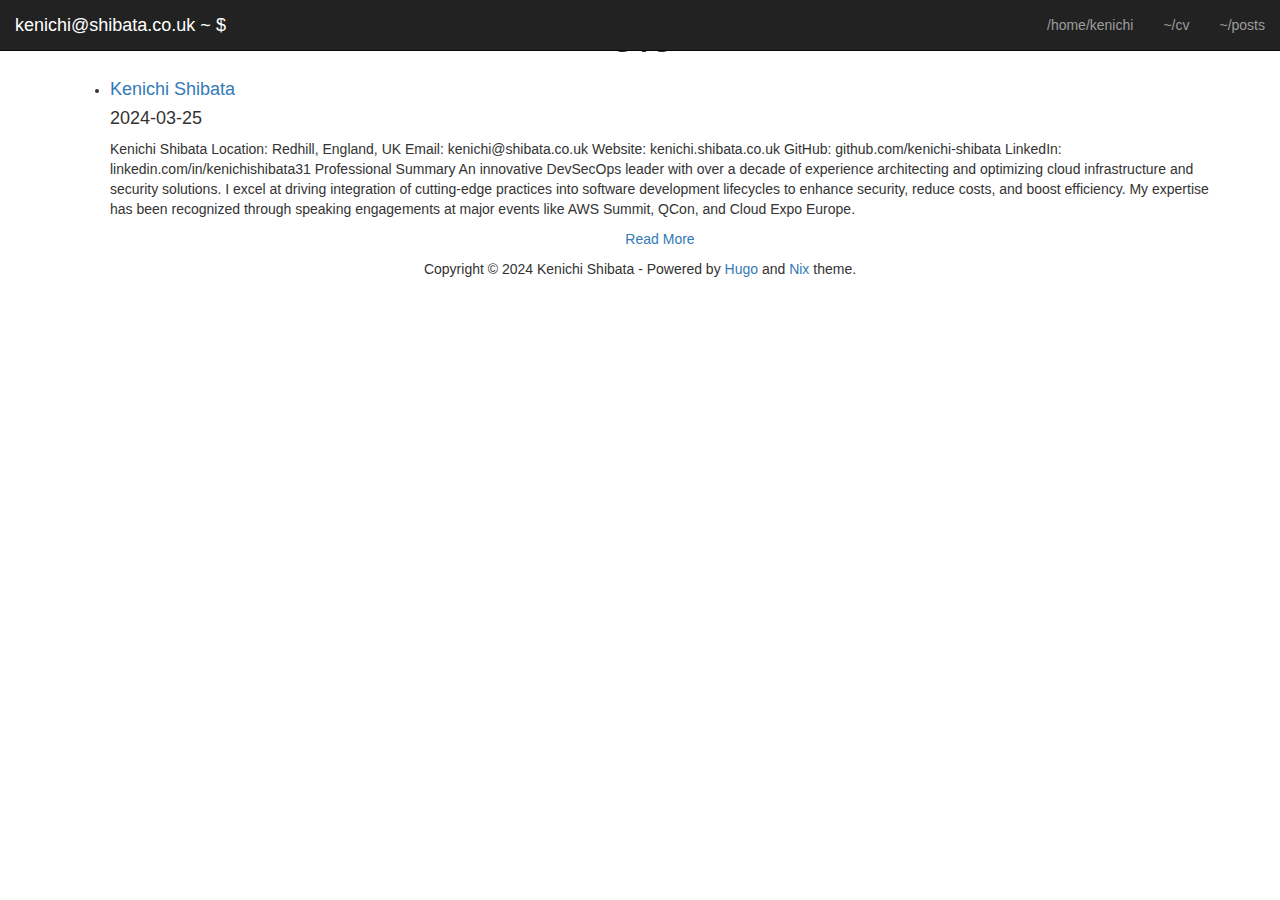
<file: cv/index.html>
<!DOCTYPE html>
<html lang="en">

	<head>
		<title> Cvs &middot; Kenichi Shibata </title>

		<meta http-equiv="content-type" content="text/html; charset=utf-8">
<meta name="viewport" content="width=device-width, initial-scale=1.0, maximum-scale=1">
<meta name="generator" content="Hugo 0.121.1">




<script src="https://code.jquery.com/jquery-3.1.1.min.js"   integrity="sha256-hVVnYaiADRTO2PzUGmuLJr8BLUSjGIZsDYGmIJLv2b8="   crossorigin="anonymous"></script>


<link rel="stylesheet" href="https://maxcdn.bootstrapcdn.com/bootstrap/3.3.7/css/bootstrap.min.css" integrity="sha384-BVYiiSIFeK1dGmJRAkycuHAHRg32OmUcww7on3RYdg4Va+PmSTsz/K68vbdEjh4u" crossorigin="anonymous">

<script src="https://maxcdn.bootstrapcdn.com/bootstrap/3.3.7/js/bootstrap.min.js" integrity="sha384-Tc5IQib027qvyjSMfHjOMaLkfuWVxZxUPnCJA7l2mCWNIpG9mGCD8wGNIcPD7Txa" crossorigin="anonymous"></script>


<link rel="stylesheet" href="https://use.fontawesome.com/releases/v5.7.2/css/all.css" integrity="sha384-fnmOCqbTlWIlj8LyTjo7mOUStjsKC4pOpQbqyi7RrhN7udi9RwhKkMHpvLbHG9Sr" crossorigin="anonymous">


<link rel="stylesheet" href="https://kenichi.shibata.co.uk/css/nix.css">





<link href="https://fonts.googleapis.com/css?family=Inconsolata%7COpen+Sans%7CConcert+One" rel="stylesheet">






	</head>

	<body>
		<header>
<nav class="navbar navbar-default navbar-fixed-top navbar-inverse font-header">
	<div class="container-fluid">
		<div class="navbar-header">
			<button type="button" class="navbar-toggle collapsed" data-toggle="collapse" data-target="#navbar-collapse-1" aria-expanded="false">
				<span class="sr-only">Toggle navigation</span>
				<span class="icon-bar"></span>
				<span class="icon-bar"></span>
				<span class="icon-bar"></span>
			</button>
      <a class="navbar-brand" id="green-terminal" href='https://kenichi.shibata.co.uk/'>
        kenichi@shibata.co.uk ~ $
      </a>
		</div>

		
		<div class="collapse navbar-collapse" id="navbar-collapse-1">
			<ul class="nav navbar-nav navbar-right">
				<li>
					<a href='https://kenichi.shibata.co.uk/'>/home/kenichi</a>
        </li>
        
				
				
				<li class="dropdown">
                    
            		<a href="https://kenichi.shibata.co.uk/cv">~/cv</a>
            		
        		</li>
        		
				
				<li class="dropdown">
                    
            		<a href="https://kenichi.shibata.co.uk/posts">~/posts</a>
            		
        		</li>
        		

			</ul>
		</div>
	</div>
</nav>
</header>

		<div class="flex-wrapper">
			<div class="container wrapper">
				<div class="row">
					<div class="col-xs-12 text-center">
						<h1 id=>Cvs</h1>
					</div>
				</div>
				<ul id="post-list">
						
					<li>
						<div class="post-list-item">
							<div class="post-header">
								<h4 class="post-link"><a href="https://kenichi.shibata.co.uk/cv/mar24/">Kenichi Shibata</a></h4>
								<h4 class="post-date">2024-03-25</h4>
							</div>
							<div class="post-summary"><p>Kenichi Shibata Location: Redhill, England, UK
Email: kenichi@shibata.co.uk
Website: kenichi.shibata.co.uk
GitHub: github.com/kenichi-shibata
LinkedIn: linkedin.com/in/kenichishibata31
Professional Summary An innovative DevSecOps leader with over a decade of experience architecting and optimizing cloud infrastructure and security solutions. I excel at driving integration of cutting-edge practices into software development lifecycles to enhance security, reduce costs, and boost efficiency. My expertise has been recognized through speaking engagements at major events like AWS Summit, QCon, and Cloud Expo Europe.</p></div>
							<div class="post-list-footer text-center">
								<a href="https://kenichi.shibata.co.uk/cv/mar24/">Read More</a>
							</div>
						</div>
					</li>
				
				</ul>
				



			</div>
			<footer class="footer text-center">
<p>Copyright &copy; 2024 Kenichi Shibata -
<span class="credit">
	Powered by
	<a target="_blank" href="https://gohugo.io">Hugo</a>
	and
	<a target="_blank" href="https://github.com/LordMathis/hugo-theme-nix/">Nix</a> theme.
</span>
</p>
</footer>

		</div>
	</body>
</html>
</file>
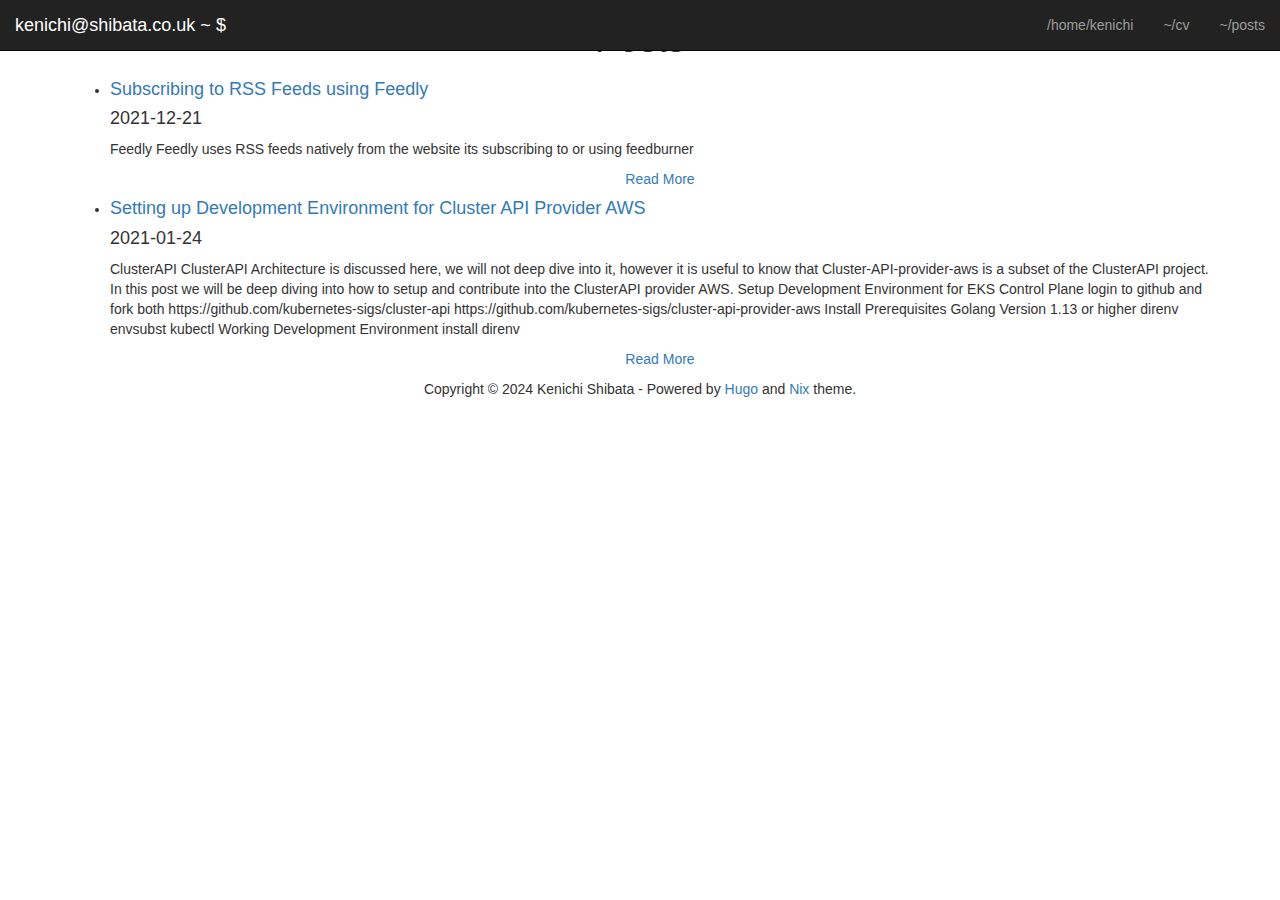
<file: posts/index.html>
<!DOCTYPE html>
<html lang="en">

	<head>
		<title> Posts &middot; Kenichi Shibata </title>

		<meta http-equiv="content-type" content="text/html; charset=utf-8">
<meta name="viewport" content="width=device-width, initial-scale=1.0, maximum-scale=1">
<meta name="generator" content="Hugo 0.121.1">




<script src="https://code.jquery.com/jquery-3.1.1.min.js"   integrity="sha256-hVVnYaiADRTO2PzUGmuLJr8BLUSjGIZsDYGmIJLv2b8="   crossorigin="anonymous"></script>


<link rel="stylesheet" href="https://maxcdn.bootstrapcdn.com/bootstrap/3.3.7/css/bootstrap.min.css" integrity="sha384-BVYiiSIFeK1dGmJRAkycuHAHRg32OmUcww7on3RYdg4Va+PmSTsz/K68vbdEjh4u" crossorigin="anonymous">

<script src="https://maxcdn.bootstrapcdn.com/bootstrap/3.3.7/js/bootstrap.min.js" integrity="sha384-Tc5IQib027qvyjSMfHjOMaLkfuWVxZxUPnCJA7l2mCWNIpG9mGCD8wGNIcPD7Txa" crossorigin="anonymous"></script>


<link rel="stylesheet" href="https://use.fontawesome.com/releases/v5.7.2/css/all.css" integrity="sha384-fnmOCqbTlWIlj8LyTjo7mOUStjsKC4pOpQbqyi7RrhN7udi9RwhKkMHpvLbHG9Sr" crossorigin="anonymous">


<link rel="stylesheet" href="https://kenichi.shibata.co.uk/css/nix.css">





<link href="https://fonts.googleapis.com/css?family=Inconsolata%7COpen+Sans%7CConcert+One" rel="stylesheet">






	</head>

	<body>
		<header>
<nav class="navbar navbar-default navbar-fixed-top navbar-inverse font-header">
	<div class="container-fluid">
		<div class="navbar-header">
			<button type="button" class="navbar-toggle collapsed" data-toggle="collapse" data-target="#navbar-collapse-1" aria-expanded="false">
				<span class="sr-only">Toggle navigation</span>
				<span class="icon-bar"></span>
				<span class="icon-bar"></span>
				<span class="icon-bar"></span>
			</button>
      <a class="navbar-brand" id="green-terminal" href='https://kenichi.shibata.co.uk/'>
        kenichi@shibata.co.uk ~ $
      </a>
		</div>

		
		<div class="collapse navbar-collapse" id="navbar-collapse-1">
			<ul class="nav navbar-nav navbar-right">
				<li>
					<a href='https://kenichi.shibata.co.uk/'>/home/kenichi</a>
        </li>
        
				
				
				<li class="dropdown">
                    
            		<a href="https://kenichi.shibata.co.uk/cv">~/cv</a>
            		
        		</li>
        		
				
				<li class="dropdown">
                    
            		<a href="https://kenichi.shibata.co.uk/posts">~/posts</a>
            		
        		</li>
        		

			</ul>
		</div>
	</div>
</nav>
</header>

		<div class="flex-wrapper">
			<div class="container wrapper">
				<div class="row">
					<div class="col-xs-12 text-center">
						<h1 id=>Posts</h1>
					</div>
				</div>
				<ul id="post-list">
						
					<li>
						<div class="post-list-item">
							<div class="post-header">
								<h4 class="post-link"><a href="https://kenichi.shibata.co.uk/posts/subscribing-to-rss-feeds-using-feedly/">Subscribing to RSS Feeds using Feedly</a></h4>
								<h4 class="post-date">2021-12-21</h4>
							</div>
							<div class="post-summary"><p>Feedly Feedly uses RSS feeds natively from the website its subscribing to or using feedburner</p></div>
							<div class="post-list-footer text-center">
								<a href="https://kenichi.shibata.co.uk/posts/subscribing-to-rss-feeds-using-feedly/">Read More</a>
							</div>
						</div>
					</li>
				
					<li>
						<div class="post-list-item">
							<div class="post-header">
								<h4 class="post-link"><a href="https://kenichi.shibata.co.uk/posts/setting-up-development-environment-for-cluster-api-provider-aws/">Setting up Development Environment for Cluster API Provider AWS</a></h4>
								<h4 class="post-date">2021-01-24</h4>
							</div>
							<div class="post-summary"><p>ClusterAPI ClusterAPI Architecture is discussed here, we will not deep dive into it, however it is useful to know that Cluster-API-provider-aws is a subset of the ClusterAPI project.
In this post we will be deep diving into how to setup and contribute into the ClusterAPI provider AWS.
Setup Development Environment for EKS Control Plane login to github and fork both
https://github.com/kubernetes-sigs/cluster-api https://github.com/kubernetes-sigs/cluster-api-provider-aws Install Prerequisites Golang Version 1.13 or higher direnv envsubst kubectl Working Development Environment install direnv</p></div>
							<div class="post-list-footer text-center">
								<a href="https://kenichi.shibata.co.uk/posts/setting-up-development-environment-for-cluster-api-provider-aws/">Read More</a>
							</div>
						</div>
					</li>
				
				</ul>
				



			</div>
			<footer class="footer text-center">
<p>Copyright &copy; 2024 Kenichi Shibata -
<span class="credit">
	Powered by
	<a target="_blank" href="https://gohugo.io">Hugo</a>
	and
	<a target="_blank" href="https://github.com/LordMathis/hugo-theme-nix/">Nix</a> theme.
</span>
</p>
</footer>

		</div>
	</body>
</html>
</file>
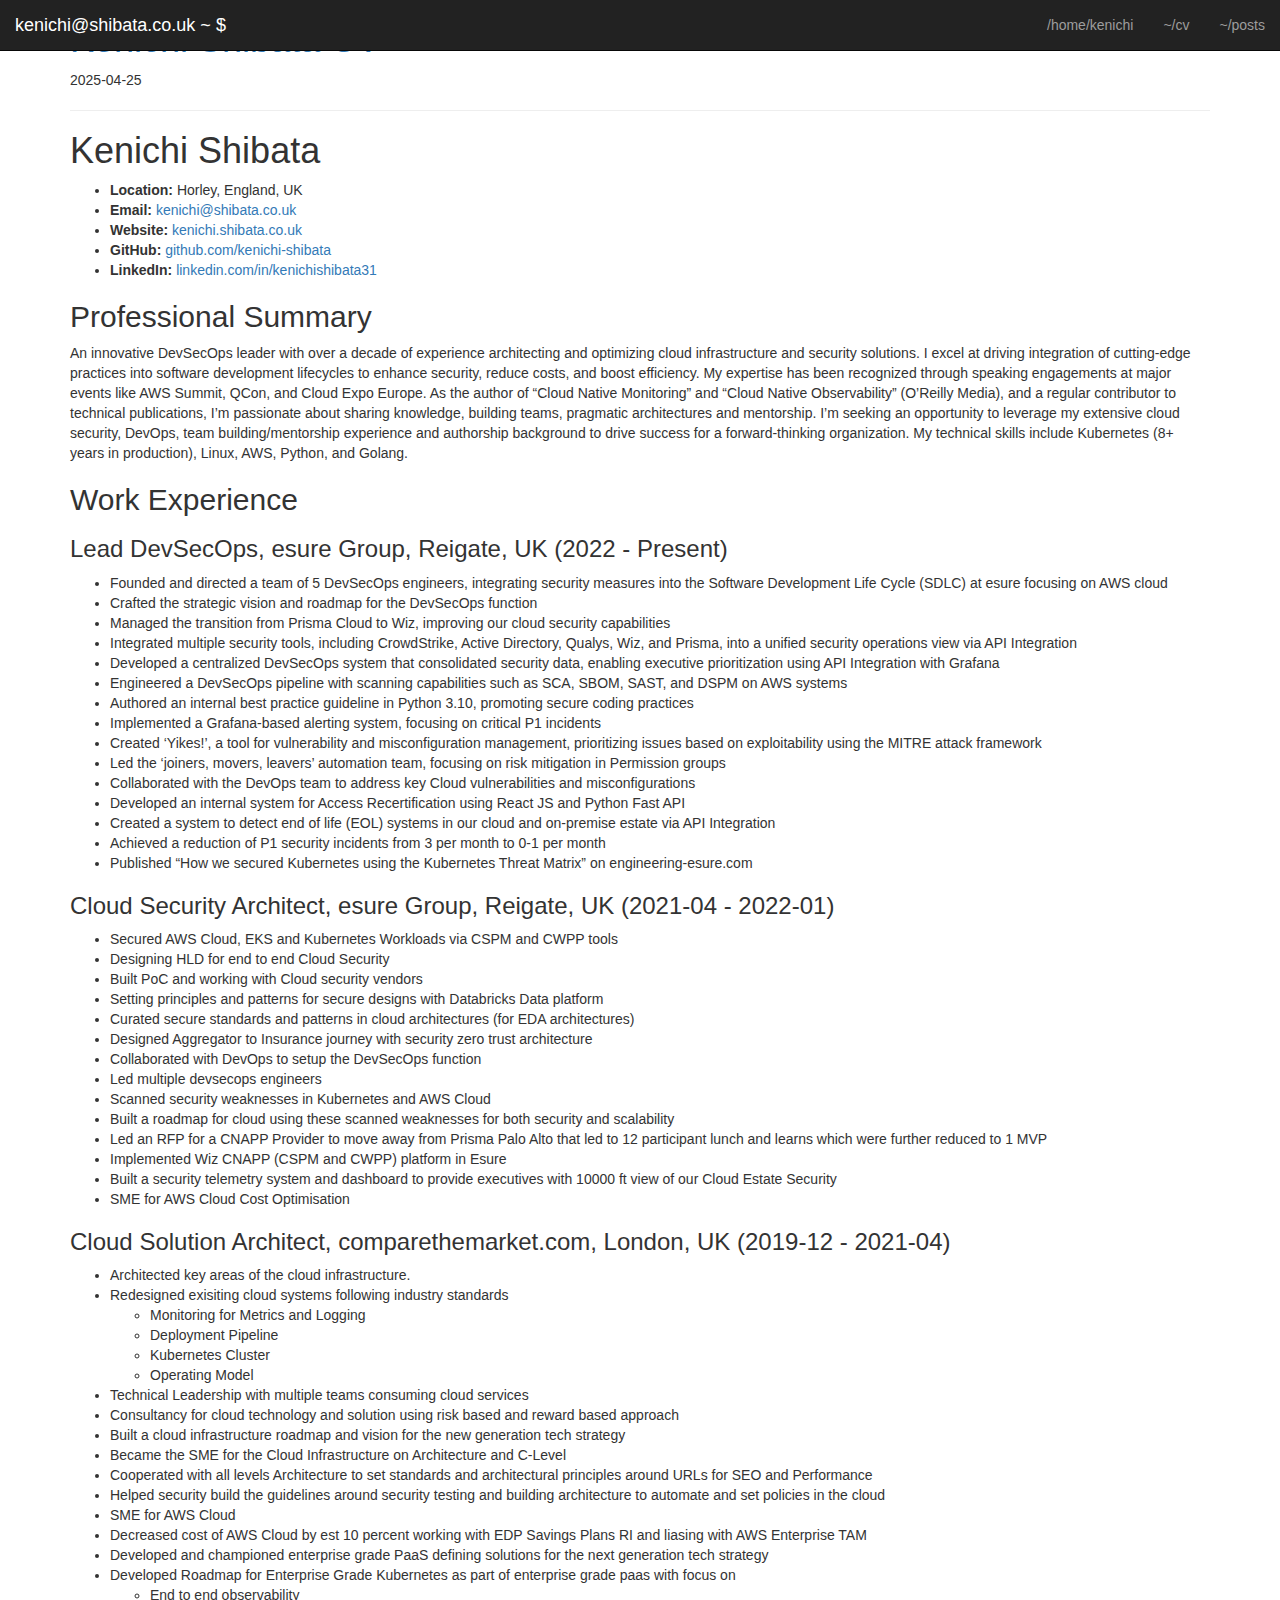
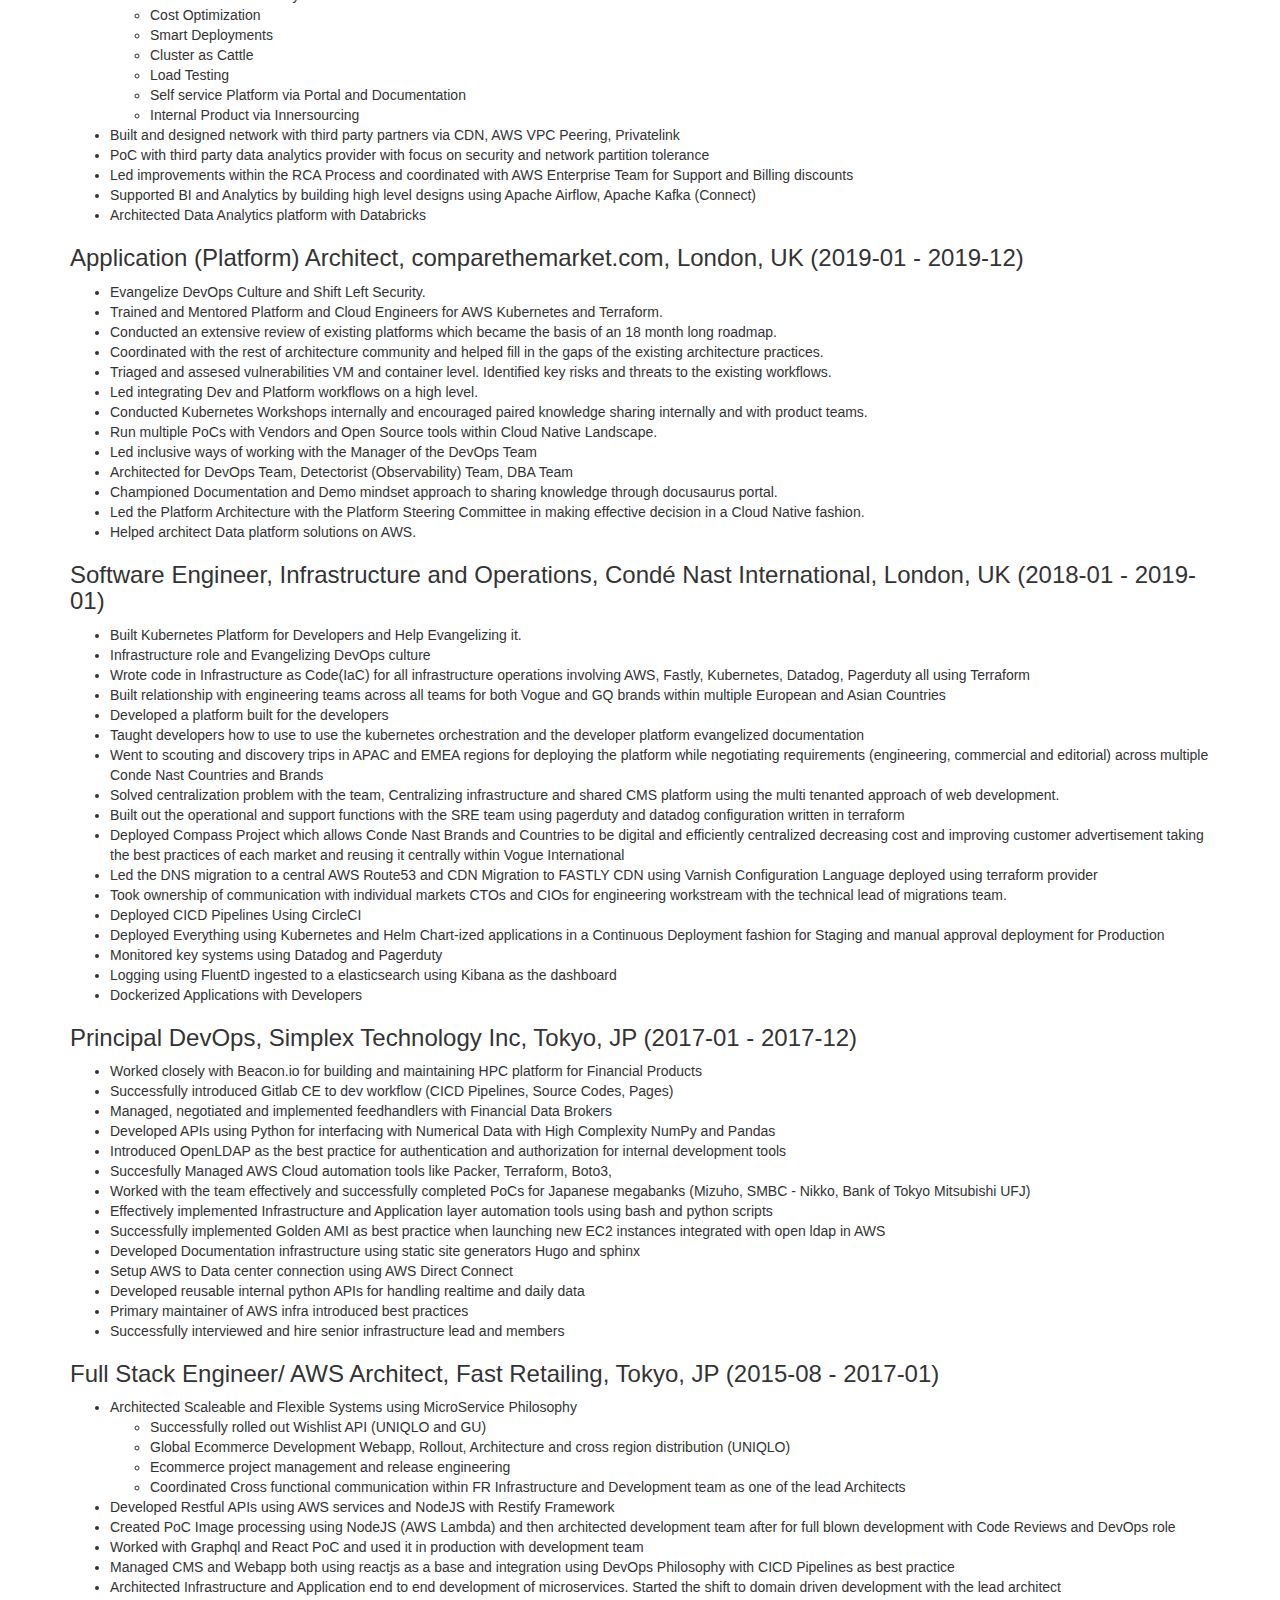
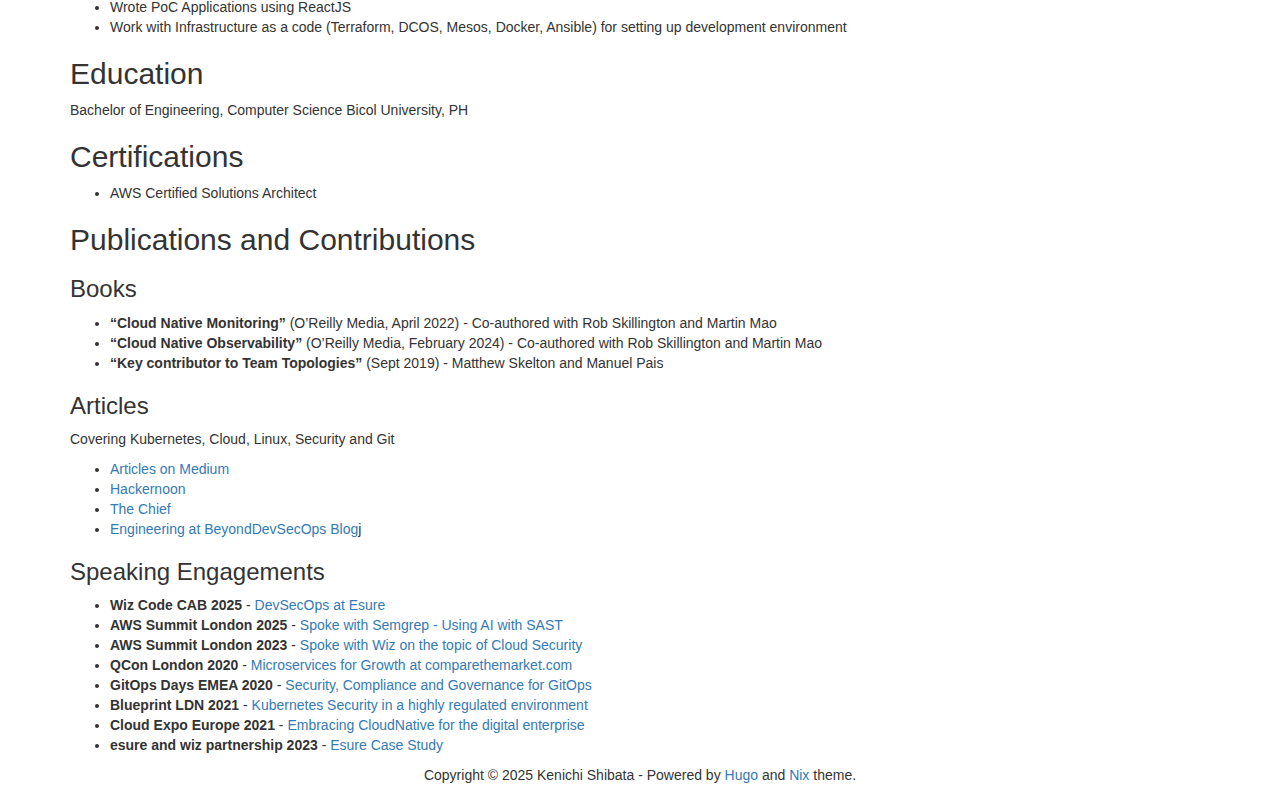
<file: cv/apr25-full/index.html>
<!DOCTYPE html>
<html>

    <head>
        <title> Kenichi Shibata CV &middot; Kenichi Shibata </title>

        <meta http-equiv="content-type" content="text/html; charset=utf-8">
<meta name="viewport" content="width=device-width, initial-scale=1.0, maximum-scale=1">
<meta name="generator" content="Hugo 0.145.0">




<script src="https://code.jquery.com/jquery-3.1.1.min.js"   integrity="sha256-hVVnYaiADRTO2PzUGmuLJr8BLUSjGIZsDYGmIJLv2b8="   crossorigin="anonymous"></script>


<link rel="stylesheet" href="https://maxcdn.bootstrapcdn.com/bootstrap/3.3.7/css/bootstrap.min.css" integrity="sha384-BVYiiSIFeK1dGmJRAkycuHAHRg32OmUcww7on3RYdg4Va+PmSTsz/K68vbdEjh4u" crossorigin="anonymous">

<script src="https://maxcdn.bootstrapcdn.com/bootstrap/3.3.7/js/bootstrap.min.js" integrity="sha384-Tc5IQib027qvyjSMfHjOMaLkfuWVxZxUPnCJA7l2mCWNIpG9mGCD8wGNIcPD7Txa" crossorigin="anonymous"></script>


<link rel="stylesheet" href="https://use.fontawesome.com/releases/v5.7.2/css/all.css" integrity="sha384-fnmOCqbTlWIlj8LyTjo7mOUStjsKC4pOpQbqyi7RrhN7udi9RwhKkMHpvLbHG9Sr" crossorigin="anonymous">


<link rel="stylesheet" href="https://kenichi.shibata.co.uk/css/nix.css">





<link href="https://fonts.googleapis.com/css?family=Inconsolata%7COpen+Sans%7CConcert+One" rel="stylesheet">






    </head>

    <body>
        <header>
<nav class="navbar navbar-default navbar-fixed-top navbar-inverse font-header">
	<div class="container-fluid">
		<div class="navbar-header">
			<button type="button" class="navbar-toggle collapsed" data-toggle="collapse" data-target="#navbar-collapse-1" aria-expanded="false">
				<span class="sr-only">Toggle navigation</span>
				<span class="icon-bar"></span>
				<span class="icon-bar"></span>
				<span class="icon-bar"></span>
			</button>
      <a class="navbar-brand" id="green-terminal" href='https://kenichi.shibata.co.uk/'>
        kenichi@shibata.co.uk ~ $
      </a>
		</div>

		
		<div class="collapse navbar-collapse" id="navbar-collapse-1">
			<ul class="nav navbar-nav navbar-right">
				<li>
					<a href='https://kenichi.shibata.co.uk/'>/home/kenichi</a>
        </li>
        
				
				
				<li class="dropdown">
                    
            		<a href="https://kenichi.shibata.co.uk/cv">~/cv</a>
            		
        		</li>
        		
				
				<li class="dropdown">
                    
            		<a href="https://kenichi.shibata.co.uk/posts">~/posts</a>
            		
        		</li>
        		

			</ul>
		</div>
	</div>
</nav>
</header>

        <div class="flex-wrapper">
            <div class="container wrapper">
                <h1><a href="https://kenichi.shibata.co.uk/cv/apr25-full/">Kenichi Shibata CV</a></h1>
                <span class="post-date">2025-04-25 </span>
                <div class="post-content">
                    <hr>
<h1 id="kenichi-shibata">Kenichi Shibata</h1>
<ul>
<li><strong>Location:</strong> Horley, England, UK</li>
<li><strong>Email:</strong> <a href="mailto:kenichi@shibata.co.uk">kenichi@shibata.co.uk</a></li>
<li><strong>Website:</strong> <a href="http://kenichi.shibata.co.uk">kenichi.shibata.co.uk</a></li>
<li><strong>GitHub:</strong> <a href="https://github.com/kenichi-shibata">github.com/kenichi-shibata</a></li>
<li><strong>LinkedIn:</strong> <a href="https://www.linkedin.com/in/kenichishibata31">linkedin.com/in/kenichishibata31</a></li>
</ul>
<h2 id="professional-summary">Professional Summary</h2>
<p>An innovative DevSecOps leader with over a decade of experience architecting and optimizing cloud infrastructure and security solutions. I excel at driving integration of cutting-edge practices into software development lifecycles to enhance security, reduce costs, and boost efficiency. My expertise has been recognized through speaking engagements at major events like AWS Summit, QCon, and Cloud Expo Europe. As the author of &ldquo;Cloud Native Monitoring&rdquo; and &ldquo;Cloud Native Observability&rdquo; (O&rsquo;Reilly Media), and a regular contributor to technical publications, I&rsquo;m passionate about sharing knowledge, building teams, pragmatic architectures and mentorship. I&rsquo;m seeking an opportunity to leverage my extensive cloud security, DevOps, team building/mentorship experience and authorship background to drive success for a forward-thinking organization. My technical skills include Kubernetes (8+ years in production), Linux, AWS, Python, and Golang.</p>
<h2 id="work-experience">Work Experience</h2>
<h3 id="lead-devsecops-esure-group-reigate-uk-2022---present">Lead DevSecOps, esure Group, Reigate, UK (2022 - Present)</h3>
<ul>
<li>Founded and directed a team of 5 DevSecOps engineers, integrating security measures into the Software Development Life Cycle (SDLC) at esure focusing on AWS cloud</li>
<li>Crafted the strategic vision and roadmap for the DevSecOps function</li>
<li>Managed the transition from Prisma Cloud to Wiz, improving our cloud security capabilities</li>
<li>Integrated multiple security tools, including CrowdStrike, Active Directory, Qualys, Wiz, and Prisma, into a unified security operations view via API Integration</li>
<li>Developed a centralized DevSecOps system that consolidated security data, enabling executive prioritization using API Integration with Grafana</li>
<li>Engineered a DevSecOps pipeline with scanning capabilities such as SCA, SBOM, SAST, and DSPM on AWS systems</li>
<li>Authored an internal best practice guideline in Python 3.10, promoting secure coding practices</li>
<li>Implemented a Grafana-based alerting system, focusing on critical P1 incidents</li>
<li>Created &lsquo;Yikes!&rsquo;, a tool for vulnerability and misconfiguration management, prioritizing issues based on exploitability using the MITRE attack framework</li>
<li>Led the &lsquo;joiners, movers, leavers&rsquo; automation team, focusing on risk mitigation in Permission groups</li>
<li>Collaborated with the DevOps team to address key Cloud vulnerabilities and misconfigurations</li>
<li>Developed an internal system for Access Recertification using React JS and Python Fast API</li>
<li>Created a system to detect end of life (EOL) systems in our cloud and on-premise estate via API Integration</li>
<li>Achieved a reduction of P1 security incidents from 3 per month to 0-1 per month</li>
<li>Published &ldquo;How we secured Kubernetes using the Kubernetes Threat Matrix&rdquo; on engineering-esure.com</li>
</ul>
<h3 id="cloud-security-architect-esure-group-reigate-uk-2021-04---2022-01">Cloud Security Architect, esure Group, Reigate, UK (2021-04 - 2022-01)</h3>
<ul>
<li>Secured AWS Cloud, EKS and Kubernetes Workloads via CSPM and CWPP tools</li>
<li>Designing HLD for end to end Cloud Security</li>
<li>Built PoC and working with Cloud security vendors</li>
<li>Setting principles and patterns for secure designs with Databricks Data platform</li>
<li>Curated secure standards and patterns in cloud architectures (for EDA architectures)</li>
<li>Designed Aggregator to Insurance journey with security zero trust architecture</li>
<li>Collaborated with DevOps to setup the DevSecOps function</li>
<li>Led multiple devsecops engineers</li>
<li>Scanned security weaknesses in Kubernetes and AWS Cloud</li>
<li>Built a roadmap for cloud using these scanned weaknesses for both security and scalability</li>
<li>Led an RFP for a CNAPP Provider to move away from Prisma Palo Alto that led to 12 participant lunch and learns which were further reduced to 1 MVP</li>
<li>Implemented Wiz CNAPP (CSPM and CWPP) platform in Esure</li>
<li>Built a security telemetry system and dashboard to provide executives with 10000 ft view of our Cloud Estate Security</li>
<li>SME for AWS Cloud Cost Optimisation</li>
</ul>
<h3 id="cloud-solution-architect-comparethemarketcom-london-uk-2019-12---2021-04">Cloud Solution Architect, comparethemarket.com, London, UK (2019-12 - 2021-04)</h3>
<ul>
<li>Architected key areas of the cloud infrastructure.</li>
<li>Redesigned exisiting cloud systems following industry standards
<ul>
<li>Monitoring for Metrics and Logging</li>
<li>Deployment Pipeline</li>
<li>Kubernetes Cluster</li>
<li>Operating Model</li>
</ul>
</li>
<li>Technical Leadership with multiple teams consuming cloud services</li>
<li>Consultancy for cloud technology and solution using risk based and reward based approach</li>
<li>Built a cloud infrastructure roadmap and vision for the new generation tech strategy</li>
<li>Became the SME for the Cloud Infrastructure on Architecture and C-Level</li>
<li>Cooperated with all levels Architecture to set standards and architectural principles around URLs for SEO and Performance</li>
<li>Helped security build the guidelines around security testing and building architecture to automate and set policies in the cloud</li>
<li>SME for AWS Cloud</li>
<li>Decreased cost of AWS Cloud by est 10 percent working with EDP Savings Plans RI and liasing with AWS Enterprise TAM</li>
<li>Developed and championed enterprise grade PaaS defining solutions for the next generation tech strategy</li>
<li>Developed Roadmap for Enterprise Grade Kubernetes as part of enterprise grade paas with focus on
<ul>
<li>End to end observability</li>
<li>Cost Optimization</li>
<li>Smart Deployments</li>
<li>Cluster as Cattle</li>
<li>Load Testing</li>
<li>Self service Platform via Portal and Documentation</li>
<li>Internal Product via Innersourcing</li>
</ul>
</li>
<li>Built and designed network with third party partners via CDN, AWS VPC Peering, Privatelink</li>
<li>PoC with third party data analytics provider with focus on security and network partition tolerance</li>
<li>Led improvements within the RCA Process and coordinated with AWS Enterprise Team for Support and Billing discounts</li>
<li>Supported BI and Analytics by building high level designs using Apache Airflow, Apache Kafka (Connect)</li>
<li>Architected Data Analytics platform with Databricks</li>
</ul>
<h3 id="application-platform-architect-comparethemarketcom-london-uk-2019-01---2019-12">Application (Platform) Architect, comparethemarket.com, London, UK (2019-01 - 2019-12)</h3>
<ul>
<li>Evangelize DevOps Culture and Shift Left Security.</li>
<li>Trained and Mentored Platform and Cloud Engineers for AWS Kubernetes and Terraform.</li>
<li>Conducted an extensive review of existing platforms which became the basis of an 18 month long roadmap.</li>
<li>Coordinated with the rest of architecture community and helped fill in the gaps of the existing architecture practices.</li>
<li>Triaged and assesed vulnerabilities VM and container level.
Identified key risks and threats to the existing workflows.</li>
<li>Led integrating Dev and Platform workflows on a high level.</li>
<li>Conducted Kubernetes Workshops internally and encouraged paired knowledge sharing internally and with product teams.</li>
<li>Run multiple PoCs with Vendors and Open Source tools within Cloud Native Landscape.</li>
<li>Led inclusive ways of working with the Manager of the DevOps Team</li>
<li>Architected for DevOps Team, Detectorist (Observability) Team, DBA Team</li>
<li>Championed Documentation and Demo mindset approach to sharing knowledge through docusaurus portal.</li>
<li>Led the Platform Architecture with the Platform Steering Committee in making effective decision in a Cloud Native fashion.</li>
<li>Helped architect Data platform solutions on AWS.</li>
</ul>
<h3 id="software-engineer-infrastructure-and-operations-condé-nast-international-london-uk-2018-01---2019-01">Software Engineer, Infrastructure and Operations, Condé Nast International, London, UK (2018-01 - 2019-01)</h3>
<ul>
<li>Built Kubernetes Platform for Developers and Help Evangelizing it.</li>
<li>Infrastructure role and Evangelizing DevOps culture</li>
<li>Wrote code in Infrastructure as Code(IaC) for all infrastructure operations involving AWS, Fastly, Kubernetes, Datadog, Pagerduty all using Terraform</li>
<li>Built relationship with engineering teams across all teams for both Vogue and GQ brands within multiple European and Asian Countries</li>
<li>Developed a platform built for the developers</li>
<li>Taught developers how to use to use the kubernetes orchestration and the developer platform evangelized documentation</li>
<li>Went to scouting and discovery trips in APAC and EMEA regions for deploying the platform while negotiating requirements (engineering, commercial and editorial) across multiple Conde Nast Countries and Brands</li>
<li>Solved centralization problem with the team, Centralizing infrastructure and shared CMS platform using the multi tenanted approach of web development.</li>
<li>Built out the operational and support functions with the SRE team using pagerduty and datadog configuration written in terraform</li>
<li>Deployed Compass Project which allows Conde Nast Brands and Countries to be digital and efficiently centralized decreasing cost and improving customer advertisement taking the best practices of each market and reusing it centrally within Vogue International</li>
<li>Led the DNS migration to a central AWS Route53 and CDN Migration to FASTLY CDN using Varnish Configuration Language deployed using terraform provider</li>
<li>Took ownership of communication with individual markets CTOs and CIOs for engineering workstream with the technical lead of migrations team.</li>
<li>Deployed CICD Pipelines Using CircleCI</li>
<li>Deployed Everything using Kubernetes and Helm Chart-ized applications in a Continuous Deployment fashion for Staging and manual approval deployment for Production</li>
<li>Monitored key systems using Datadog and Pagerduty</li>
<li>Logging using FluentD ingested to a elasticsearch using Kibana as the dashboard</li>
<li>Dockerized Applications with Developers</li>
</ul>
<h3 id="principal-devops-simplex-technology-inc-tokyo-jp-2017-01---2017-12">Principal DevOps, Simplex Technology Inc, Tokyo, JP (2017-01 - 2017-12)</h3>
<ul>
<li>Worked closely with Beacon.io for building and maintaining HPC platform for Financial Products</li>
<li>Successfully introduced Gitlab CE to dev workflow (CICD Pipelines, Source Codes, Pages)</li>
<li>Managed, negotiated and implemented feedhandlers with Financial Data Brokers</li>
<li>Developed APIs using Python for interfacing with Numerical Data with High Complexity NumPy and Pandas</li>
<li>Introduced OpenLDAP as the best practice for authentication and authorization for internal development tools</li>
<li>Succesfully Managed AWS Cloud automation tools like Packer, Terraform, Boto3,</li>
<li>Worked with the team effectively and successfully completed PoCs for Japanese megabanks (Mizuho, SMBC - Nikko, Bank of Tokyo Mitsubishi UFJ)</li>
<li>Effectively implemented Infrastructure and Application layer automation tools using bash and python scripts</li>
<li>Successfully implemented Golden AMI as best practice when launching new EC2 instances integrated with open ldap in AWS</li>
<li>Developed Documentation infrastructure using static site generators Hugo and sphinx</li>
<li>Setup AWS to Data center connection using AWS Direct Connect</li>
<li>Developed reusable internal python APIs for handling realtime and daily data</li>
<li>Primary maintainer of AWS infra introduced best practices</li>
<li>Successfully interviewed and hire senior infrastructure lead and members</li>
</ul>
<h3 id="full-stack-engineer-aws-architect-fast-retailing-tokyo-jp-2015-08---2017-01">Full Stack Engineer/ AWS Architect, Fast Retailing, Tokyo, JP (2015-08 - 2017-01)</h3>
<ul>
<li>Architected Scaleable and Flexible Systems using MicroService Philosophy
<ul>
<li>Successfully rolled out Wishlist API (UNIQLO and GU)</li>
<li>Global Ecommerce Development Webapp, Rollout, Architecture and cross region distribution (UNIQLO)</li>
<li>Ecommerce project management and release engineering</li>
<li>Coordinated Cross functional communication within FR Infrastructure and Development team as one of the lead Architects</li>
</ul>
</li>
<li>Developed Restful APIs using AWS services and NodeJS with Restify Framework</li>
<li>Created PoC Image processing using NodeJS (AWS Lambda) and then architected development team after for full blown development with Code Reviews and DevOps role</li>
<li>Worked with Graphql and React PoC and used it in production with development team</li>
<li>Managed CMS and Webapp both using reactjs as a base and integration using DevOps Philosophy with CICD Pipelines as best practice</li>
<li>Architected Infrastructure and Application end to end development of microservices. Started the shift to domain driven development with the lead architect</li>
<li>Wrote PoC Applications using ReactJS</li>
<li>Work with Infrastructure as a code (Terraform, DCOS, Mesos, Docker, Ansible) for setting up development environment</li>
</ul>
<h2 id="education">Education</h2>
<p>Bachelor of Engineering, Computer Science
Bicol University, PH</p>
<h2 id="certifications">Certifications</h2>
<ul>
<li>AWS Certified Solutions Architect</li>
</ul>
<h2 id="publications-and-contributions">Publications and Contributions</h2>
<h3 id="books">Books</h3>
<ul>
<li><strong>&ldquo;Cloud Native Monitoring&rdquo;</strong> (O&rsquo;Reilly Media, April 2022) - Co-authored with Rob Skillington and Martin Mao</li>
<li><strong>&ldquo;Cloud Native Observability&rdquo;</strong> (O&rsquo;Reilly Media, February 2024) - Co-authored with Rob Skillington and Martin Mao</li>
<li><strong>&ldquo;Key contributor to Team Topologies&rdquo;</strong> (Sept 2019) - Matthew Skelton and Manuel Pais</li>
</ul>
<h3 id="articles">Articles</h3>
<p>Covering Kubernetes, Cloud, Linux, Security and Git</p>
<ul>
<li><a href="https://kenichishibata.medium.com">Articles on Medium</a></li>
<li><a href="https://hackernoon.com/u/kenichishibata">Hackernoon</a></li>
<li><a href="http://thechief.io/c/kenichishibata/">The Chief</a></li>
<li><a href="https://www.beyond-devsecops.com">Engineering at BeyondDevSecOps Blog</a>j</li>
</ul>
<h3 id="speaking-engagements">Speaking Engagements</h3>
<ul>
<li><strong>Wiz Code CAB 2025</strong> - <a href="">DevSecOps at Esure</a></li>
<li><strong>AWS Summit London 2025</strong> - <a href="https://www.linkedin.com/posts/semgrep_ccsel-ai-appsec-ugcPost-7305986541695156225-1Tpr?utm_source=share&amp;utm_medium=member_desktop&amp;rcm=ACoAAAmEc2cBJDLC0qYojkFxpfhifpjmAXGsaBk">Spoke with Semgrep - Using AI with SAST</a></li>
<li><strong>AWS Summit London 2023</strong> - <a href="https://www.linkedin.com/posts/kenichishibata31_aws-london-activity-7065306289945341952-0aPt">Spoke with Wiz on the topic of Cloud Security</a></li>
<li><strong>QCon London 2020</strong> - <a href="https://archive.qconlondon.com/london2020/presentation/microservices-growth-compare-market">Microservices for Growth at comparethemarket.com</a></li>
<li><strong>GitOps Days EMEA 2020</strong> - <a href="https://www.youtube.com/watch?v=zYnnThcFQhI">Security, Compliance and Governance for GitOps</a></li>
<li><strong>Blueprint LDN 2021</strong> - <a href="https://www.youtube.com/watch?v=HPqgJf6Y3Yg">Kubernetes Security in a highly regulated environment</a></li>
<li><strong>Cloud Expo Europe 2021</strong> - <a href="https://www.mohaghighi.com/blog/devops-live-2021">Embracing CloudNative for the digital enterprise</a></li>
<li><strong>esure and wiz partnership 2023</strong> - <a href="https://www.wiz.io/customers/esure">Esure Case Study</a></li>
</ul>

                </div>
                
                <div class="post-comments">
                    
                </div>
                
            </div>
            <footer class="footer text-center">
<p>Copyright &copy; 2025 Kenichi Shibata -
<span class="credit">
	Powered by
	<a target="_blank" href="https://gohugo.io">Hugo</a>
	and
	<a target="_blank" href="https://github.com/LordMathis/hugo-theme-nix/">Nix</a> theme.
</span>
</p>
</footer>

        </div>
    </body>
</file>
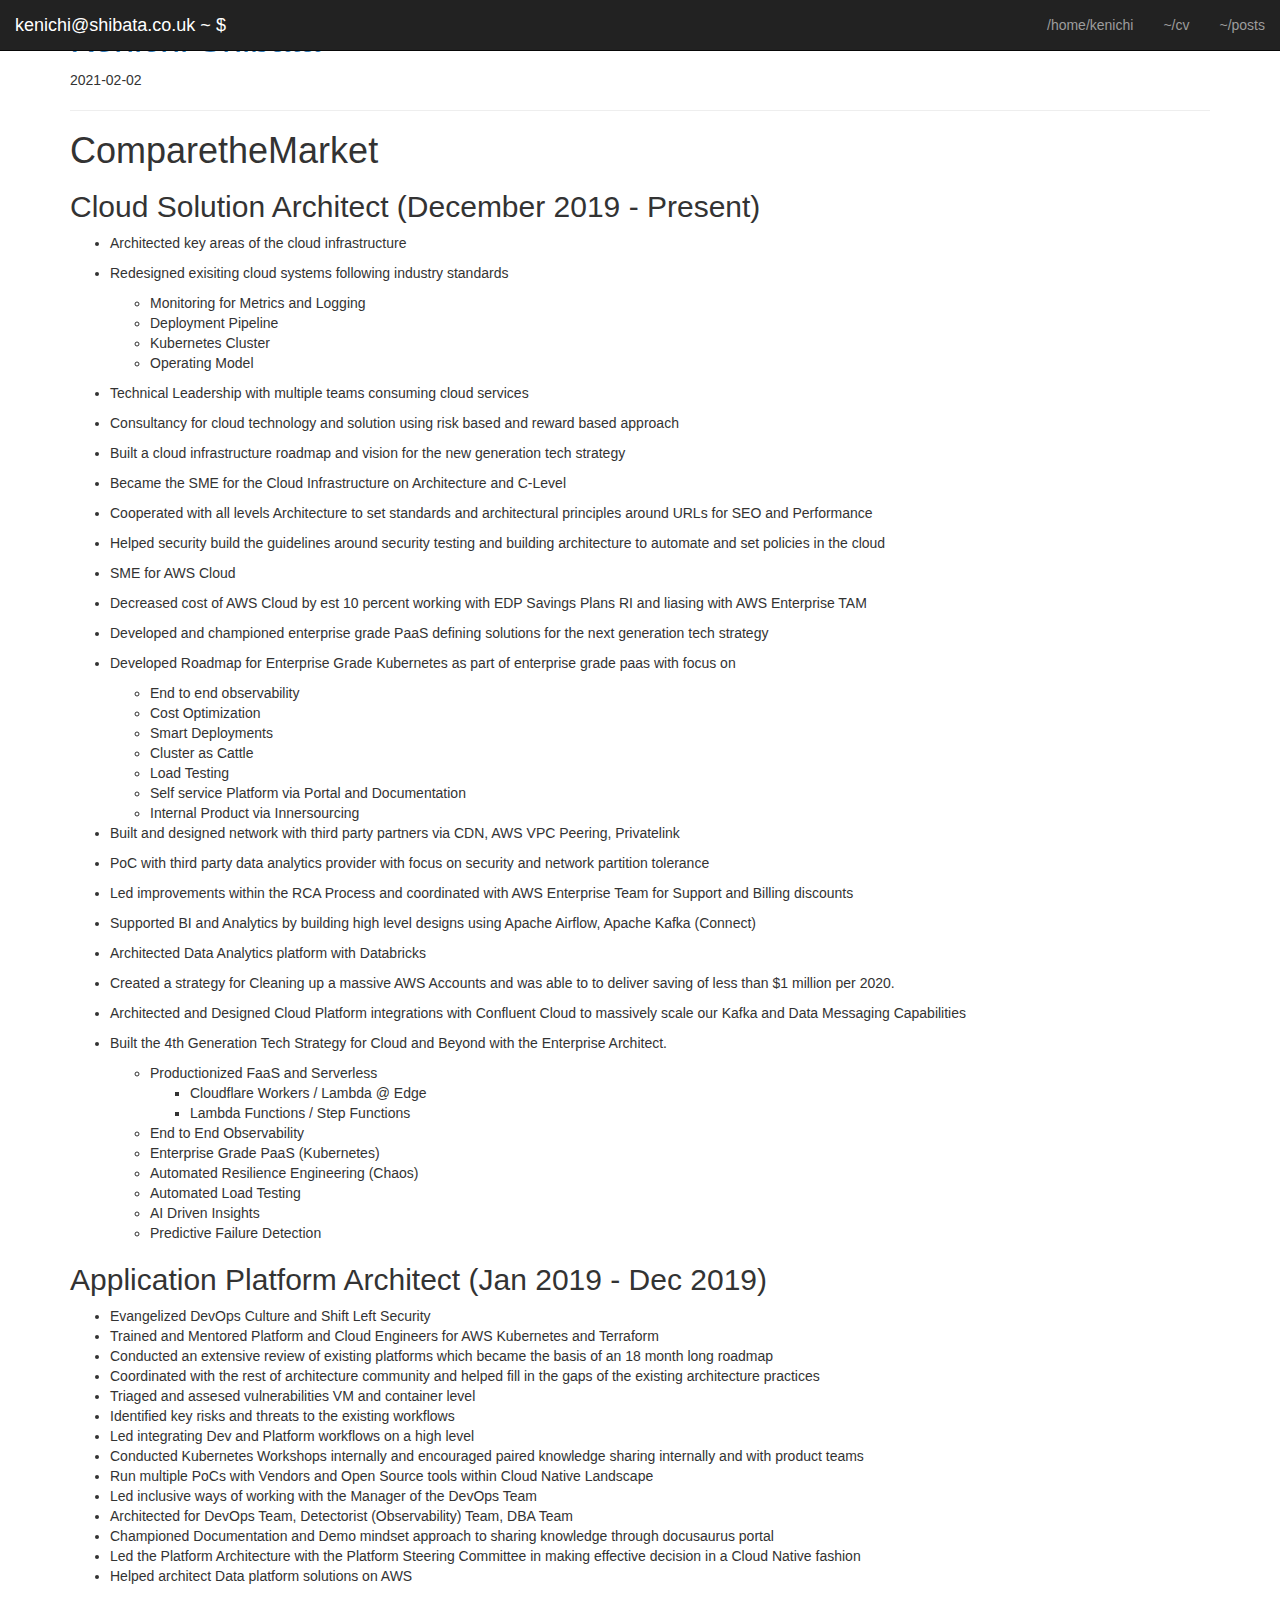
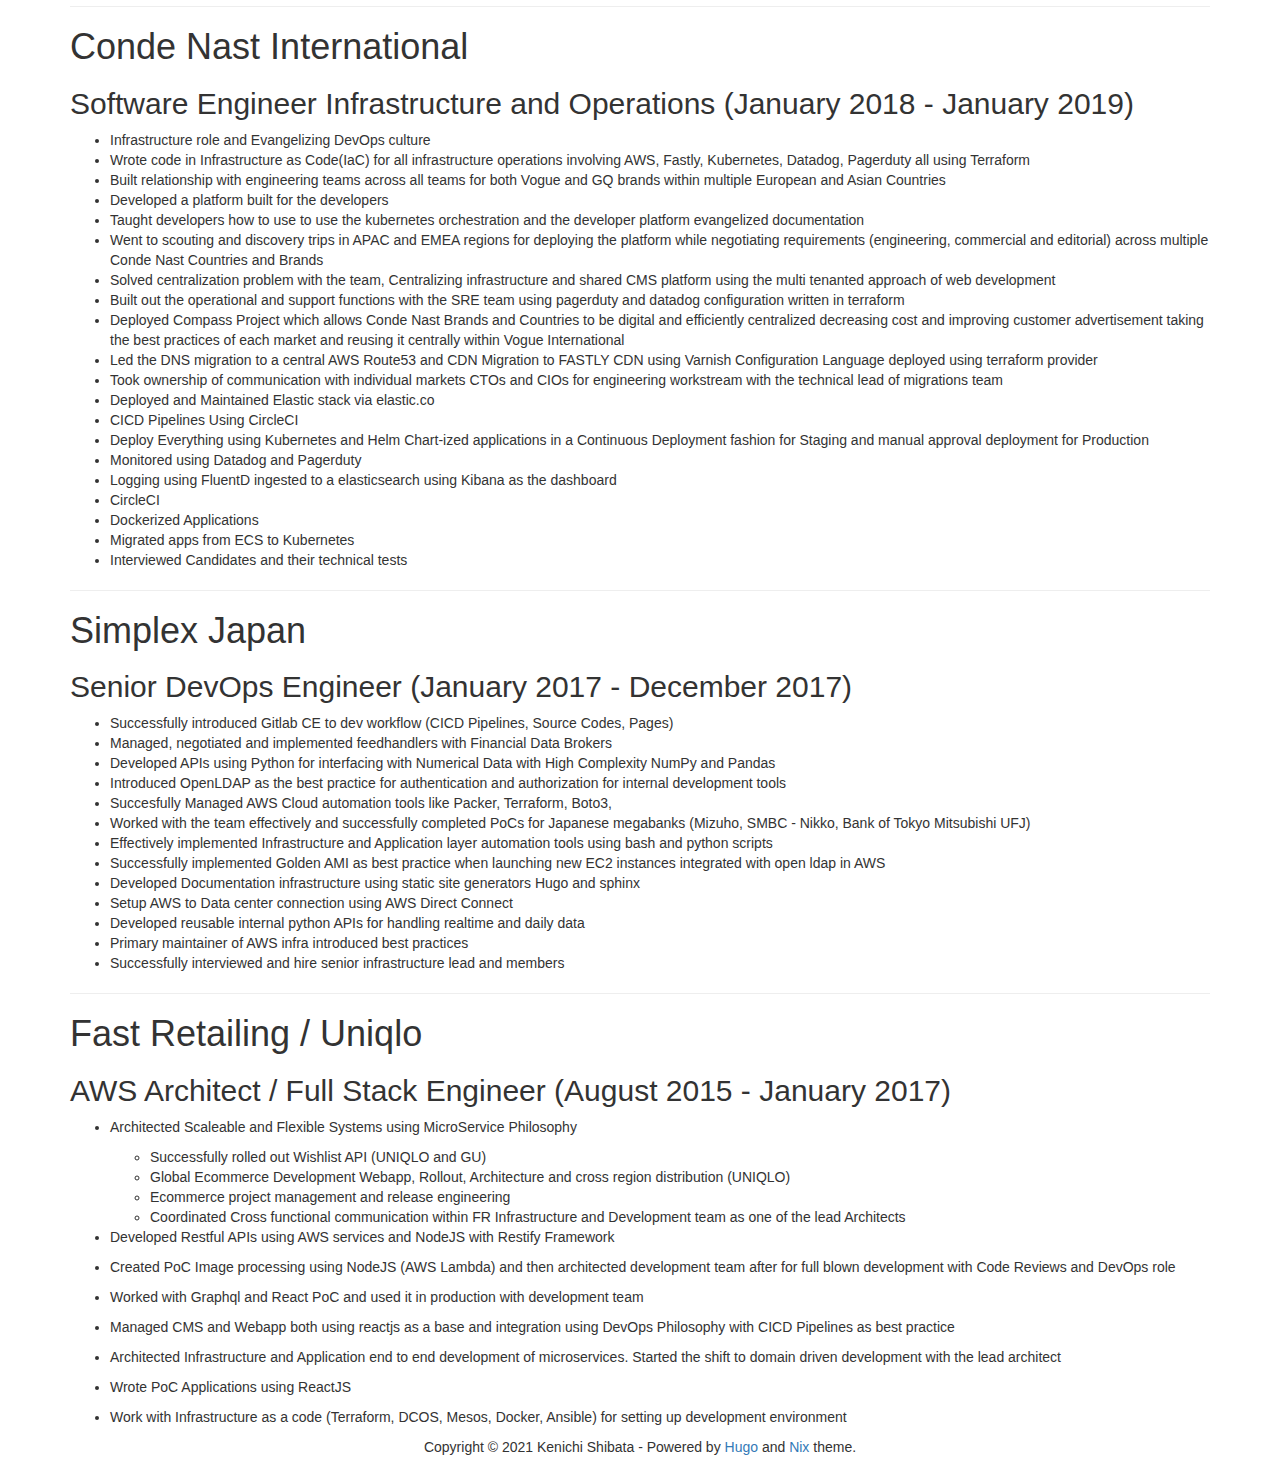
<file: cv/jan21/index.html>
<!DOCTYPE html>
<html>

    <head>
        <title> Kenichi Shibata &middot; Kenichi Shibata </title>

        <meta http-equiv="content-type" content="text/html; charset=utf-8">
<meta name="viewport" content="width=device-width, initial-scale=1.0, maximum-scale=1">
<meta name="generator" content="Hugo 0.79.1" />




<script src="https://code.jquery.com/jquery-3.1.1.min.js"   integrity="sha256-hVVnYaiADRTO2PzUGmuLJr8BLUSjGIZsDYGmIJLv2b8="   crossorigin="anonymous"></script>


<link rel="stylesheet" href="https://maxcdn.bootstrapcdn.com/bootstrap/3.3.7/css/bootstrap.min.css" integrity="sha384-BVYiiSIFeK1dGmJRAkycuHAHRg32OmUcww7on3RYdg4Va+PmSTsz/K68vbdEjh4u" crossorigin="anonymous">

<script src="https://maxcdn.bootstrapcdn.com/bootstrap/3.3.7/js/bootstrap.min.js" integrity="sha384-Tc5IQib027qvyjSMfHjOMaLkfuWVxZxUPnCJA7l2mCWNIpG9mGCD8wGNIcPD7Txa" crossorigin="anonymous"></script>


<link rel="stylesheet" href="https://use.fontawesome.com/releases/v5.7.2/css/all.css" integrity="sha384-fnmOCqbTlWIlj8LyTjo7mOUStjsKC4pOpQbqyi7RrhN7udi9RwhKkMHpvLbHG9Sr" crossorigin="anonymous">


<link rel="stylesheet" href="https://kenichi.shibata.co.uk/css/nix.css">





<link href="https://fonts.googleapis.com/css?family=Inconsolata%7COpen+Sans%7CConcert+One" rel="stylesheet">






    </head>

    <body>
        <header>
<nav class="navbar navbar-default navbar-fixed-top navbar-inverse font-header">
	<div class="container-fluid">
		<div class="navbar-header">
			<button type="button" class="navbar-toggle collapsed" data-toggle="collapse" data-target="#navbar-collapse-1" aria-expanded="false">
				<span class="sr-only">Toggle navigation</span>
				<span class="icon-bar"></span>
				<span class="icon-bar"></span>
				<span class="icon-bar"></span>
			</button>
      <a class="navbar-brand" id="green-terminal" href='https://kenichi.shibata.co.uk/'>
        kenichi@shibata.co.uk ~ $
      </a>
		</div>

		
		<div class="collapse navbar-collapse" id="navbar-collapse-1">
			<ul class="nav navbar-nav navbar-right">
				<li>
					<a href='https://kenichi.shibata.co.uk/'>/home/kenichi</a>
        </li>
        
				
				
				<li class="dropdown">
                    
            		<a href="https://kenichi.shibata.co.uk/cv">~/cv</a>
            		
        		</li>
        		
				
				<li class="dropdown">
                    
            		<a href="https://kenichi.shibata.co.uk/posts">~/posts</a>
            		
        		</li>
        		

			</ul>
		</div>
	</div>
</nav>
</header>

        <div class="flex-wrapper">
            <div class="container wrapper">
                <h1><a href="https://kenichi.shibata.co.uk/cv/jan21/">Kenichi Shibata</a></h1>
                <span class="post-date">2021-02-02 </span>
                <div class="post-content">
                    <hr>
<h1 id="comparethemarket">ComparetheMarket</h1>
<h2 id="cloud-solution-architect-december-2019---present">Cloud Solution Architect (December 2019 - Present)</h2>
<ul>
<li>
<p>Architected key areas of the cloud infrastructure</p>
</li>
<li>
<p>Redesigned exisiting cloud systems following industry standards</p>
<ul>
<li>Monitoring for Metrics and Logging</li>
<li>Deployment Pipeline</li>
<li>Kubernetes Cluster</li>
<li>Operating Model</li>
</ul>
</li>
</ul>
<ul>
<li>
<p>Technical Leadership with multiple teams consuming cloud services</p>
</li>
<li>
<p>Consultancy for cloud technology and solution using risk based and reward based approach</p>
</li>
<li>
<p>Built a cloud infrastructure roadmap and vision for the new generation tech strategy</p>
</li>
<li>
<p>Became the SME for the Cloud Infrastructure on Architecture and C-Level</p>
</li>
<li>
<p>Cooperated with all levels Architecture to set standards and architectural principles around URLs for SEO and Performance</p>
</li>
<li>
<p>Helped security build the guidelines around security testing and building architecture to automate and set policies in the cloud</p>
</li>
<li>
<p>SME for AWS Cloud</p>
</li>
<li>
<p>Decreased cost of AWS Cloud by est 10 percent working with EDP Savings Plans RI and liasing with AWS Enterprise TAM</p>
</li>
<li>
<p>Developed and championed enterprise grade PaaS defining solutions for the next generation tech strategy</p>
</li>
<li>
<p>Developed Roadmap for Enterprise Grade Kubernetes as part of enterprise grade paas with focus on</p>
<ul>
<li>End to end observability</li>
<li>Cost Optimization</li>
<li>Smart Deployments</li>
<li>Cluster as Cattle</li>
<li>Load Testing</li>
<li>Self service Platform via Portal and Documentation</li>
<li>Internal Product via Innersourcing</li>
</ul>
</li>
<li>
<p>Built and designed network with third party partners via CDN, AWS VPC Peering, Privatelink</p>
</li>
<li>
<p>PoC with third party data analytics provider with focus on security and network partition tolerance</p>
</li>
<li>
<p>Led improvements within the RCA Process and coordinated with AWS Enterprise Team for Support and Billing discounts</p>
</li>
<li>
<p>Supported BI and Analytics by building high level designs using Apache Airflow, Apache Kafka (Connect)</p>
</li>
<li>
<p>Architected Data Analytics platform with Databricks</p>
</li>
<li>
<p>Created a strategy for Cleaning up a massive AWS Accounts and was able to to deliver saving of less than $1 million per 2020.</p>
</li>
<li>
<p>Architected and Designed Cloud Platform integrations with Confluent Cloud to massively scale our Kafka and Data Messaging Capabilities</p>
</li>
<li>
<p>Built the 4th Generation Tech Strategy for Cloud and Beyond with the Enterprise Architect.</p>
<ul>
<li>Productionized FaaS and Serverless
<ul>
<li>Cloudflare Workers / Lambda @ Edge</li>
<li>Lambda Functions / Step Functions</li>
</ul>
</li>
<li>End to End Observability</li>
<li>Enterprise Grade PaaS (Kubernetes)</li>
<li>Automated Resilience Engineering (Chaos)</li>
<li>Automated Load Testing</li>
<li>AI Driven Insights</li>
<li>Predictive Failure Detection</li>
</ul>
</li>
</ul>
<h2 id="application-platform-architect-jan-2019---dec-2019">Application Platform Architect (Jan 2019 - Dec 2019)</h2>
<ul>
<li>Evangelized DevOps Culture and Shift Left Security</li>
<li>Trained and Mentored Platform and Cloud Engineers for AWS Kubernetes and Terraform</li>
<li>Conducted an extensive review of existing platforms which became the basis of an 18 month long roadmap</li>
<li>Coordinated with the rest of architecture community and helped fill in the gaps of the existing architecture practices</li>
<li>Triaged and assesed vulnerabilities VM and container level</li>
<li>Identified key risks and threats to the existing workflows</li>
<li>Led integrating Dev and Platform workflows on a high level</li>
<li>Conducted Kubernetes Workshops internally and encouraged paired knowledge sharing internally and with product teams</li>
<li>Run multiple PoCs with Vendors and Open Source tools within Cloud Native Landscape</li>
<li>Led inclusive ways of working with the Manager of the DevOps Team</li>
<li>Architected for DevOps Team, Detectorist (Observability) Team, DBA Team</li>
<li>Championed Documentation and Demo mindset approach to sharing knowledge through docusaurus portal</li>
<li>Led the Platform Architecture with the Platform Steering Committee in making effective decision in a Cloud Native fashion</li>
<li>Helped architect Data platform solutions on AWS</li>
</ul>
<hr>
<h1 id="conde-nast-international">Conde Nast International</h1>
<h2 id="software-engineer-infrastructure-and-operations-january-2018---january-2019">Software Engineer Infrastructure and Operations (January 2018 - January 2019)</h2>
<ul>
<li>Infrastructure role and Evangelizing DevOps culture</li>
<li>Wrote code in Infrastructure as Code(IaC) for all infrastructure operations involving AWS, Fastly, Kubernetes, Datadog, Pagerduty all using Terraform</li>
<li>Built relationship with engineering teams across all teams for both Vogue and GQ brands within multiple European and Asian Countries</li>
<li>Developed a platform built for the developers</li>
<li>Taught developers how to use to use the kubernetes orchestration and the developer platform evangelized documentation</li>
<li>Went to scouting and discovery trips in APAC and EMEA regions for deploying  the platform while negotiating  requirements (engineering, commercial and editorial) across multiple Conde Nast Countries and Brands</li>
<li>Solved centralization problem with the team, Centralizing infrastructure and shared CMS platform using the multi tenanted approach of web development</li>
<li>Built out the operational and support functions with the SRE team using pagerduty and datadog configuration written in terraform</li>
<li>Deployed Compass Project which allows Conde Nast Brands and Countries to be digital and efficiently centralized decreasing cost and improving customer advertisement taking the best practices of each market and reusing it centrally within Vogue International</li>
<li>Led the DNS migration to a central AWS Route53 and CDN Migration to FASTLY CDN using Varnish Configuration Language deployed using terraform provider</li>
<li>Took ownership of communication with individual markets CTOs and CIOs for engineering workstream with the technical lead of migrations team</li>
<li>Deployed and Maintained Elastic stack via elastic.co</li>
<li>CICD Pipelines Using CircleCI</li>
<li>Deploy Everything using Kubernetes and Helm Chart-ized applications in a Continuous Deployment fashion for Staging and manual approval deployment for Production</li>
<li>Monitored using Datadog and Pagerduty</li>
<li>Logging using FluentD ingested to a elasticsearch using Kibana as the dashboard</li>
<li>CircleCI</li>
<li>Dockerized Applications</li>
<li>Migrated apps from ECS to Kubernetes</li>
<li>Interviewed Candidates and their technical tests</li>
</ul>
<hr>
<h1 id="simplex-japan">Simplex Japan</h1>
<h2 id="senior-devops-engineer-january-2017---december-2017">Senior DevOps Engineer (January 2017 - December 2017)</h2>
<ul>
<li>Successfully introduced Gitlab CE to dev workflow (CICD Pipelines, Source Codes, Pages)</li>
<li>Managed, negotiated and implemented feedhandlers with Financial Data Brokers</li>
<li>Developed APIs using Python for interfacing with Numerical Data with High Complexity NumPy and Pandas</li>
<li>Introduced OpenLDAP as the best practice for authentication and authorization for internal development tools</li>
<li>Succesfully Managed AWS Cloud automation tools like Packer, Terraform, Boto3,</li>
<li>Worked with the team effectively and successfully completed PoCs for Japanese megabanks (Mizuho, SMBC - Nikko, Bank of Tokyo Mitsubishi UFJ)</li>
<li>Effectively implemented Infrastructure and Application layer automation tools using bash and python scripts</li>
<li>Successfully implemented Golden AMI as best practice when launching new EC2 instances integrated with open ldap in AWS</li>
<li>Developed Documentation infrastructure using static site generators Hugo and sphinx</li>
<li>Setup AWS to Data center connection using AWS Direct Connect</li>
<li>Developed reusable internal python APIs for handling realtime and daily data</li>
<li>Primary maintainer of AWS infra introduced best practices</li>
<li>Successfully interviewed and hire senior infrastructure lead and members</li>
</ul>
<hr>
<h1 id="fast-retailing--uniqlo">Fast Retailing / Uniqlo</h1>
<h2 id="aws-architect--full-stack-engineer-august-2015---january-2017">AWS Architect / Full Stack Engineer (August 2015 - January 2017)</h2>
<ul>
<li>
<p>Architected Scaleable and Flexible Systems using MicroService Philosophy</p>
<ul>
<li>Successfully rolled out Wishlist API (UNIQLO and GU)</li>
<li>Global Ecommerce Development Webapp, Rollout, Architecture and cross region distribution (UNIQLO)</li>
<li>Ecommerce project management and release engineering</li>
<li>Coordinated Cross functional communication within FR Infrastructure and Development team as one of the lead Architects</li>
</ul>
</li>
<li>
<p>Developed Restful APIs using AWS services and NodeJS with Restify Framework</p>
</li>
<li>
<p>Created PoC Image processing using NodeJS (AWS Lambda) and then architected development team after for full blown development with Code Reviews and DevOps role</p>
</li>
<li>
<p>Worked with Graphql and React PoC and used it in production with development team</p>
</li>
<li>
<p>Managed CMS and Webapp both using reactjs as a base and integration using DevOps Philosophy with CICD Pipelines as best practice</p>
</li>
<li>
<p>Architected Infrastructure and Application end to end development of microservices. Started the shift to domain driven development with the lead architect</p>
</li>
<li>
<p>Wrote PoC Applications using ReactJS</p>
</li>
<li>
<p>Work with Infrastructure as a code (Terraform, DCOS, Mesos, Docker, Ansible) for setting up development environment</p>
</li>
</ul>

                </div>
                
                <div class="post-comments">
                    
                </div>
                
            </div>
            <footer class="footer text-center">
<p>Copyright &copy; 2021 Kenichi Shibata -
<span class="credit">
	Powered by
	<a target="_blank" href="https://gohugo.io">Hugo</a>
	and
	<a target="_blank" href="https://github.com/LordMathis/hugo-theme-nix/">Nix</a> theme.
</span>
</p>
</footer>

        </div>
    </body>
</file>
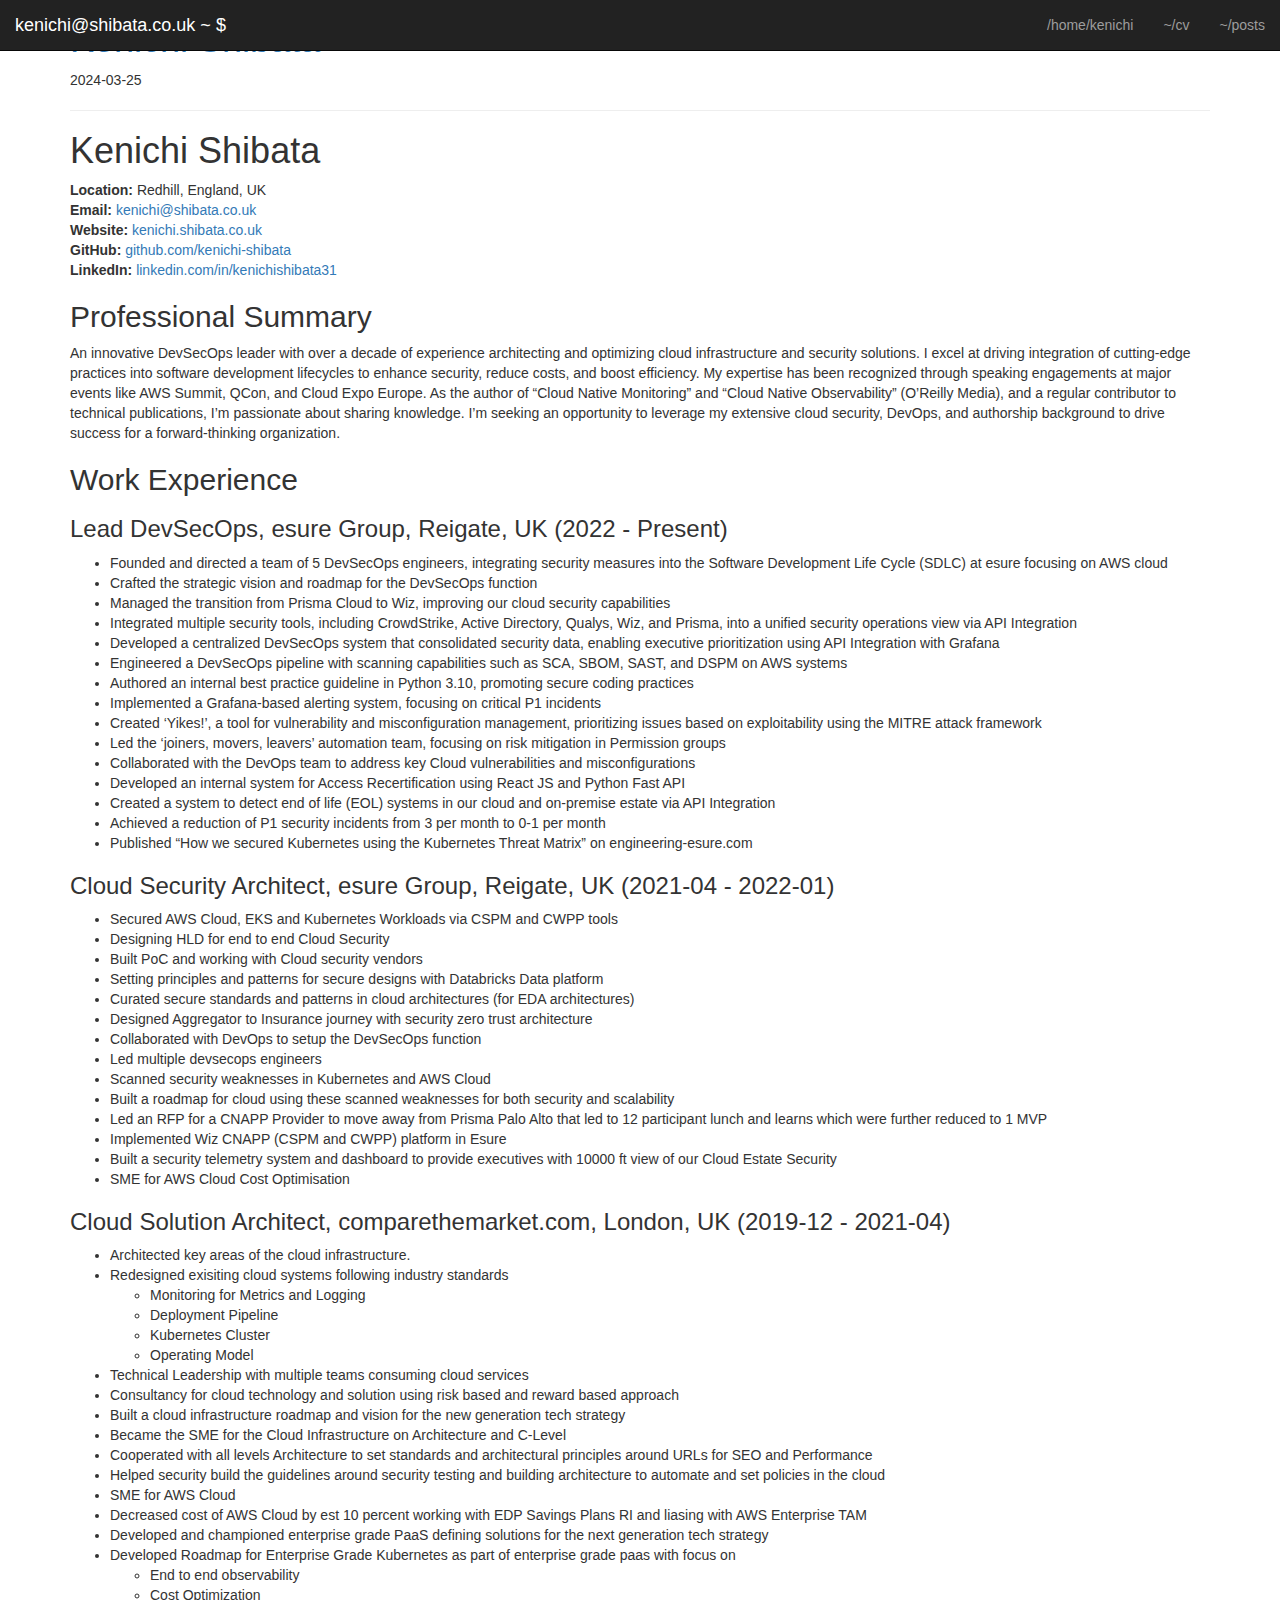
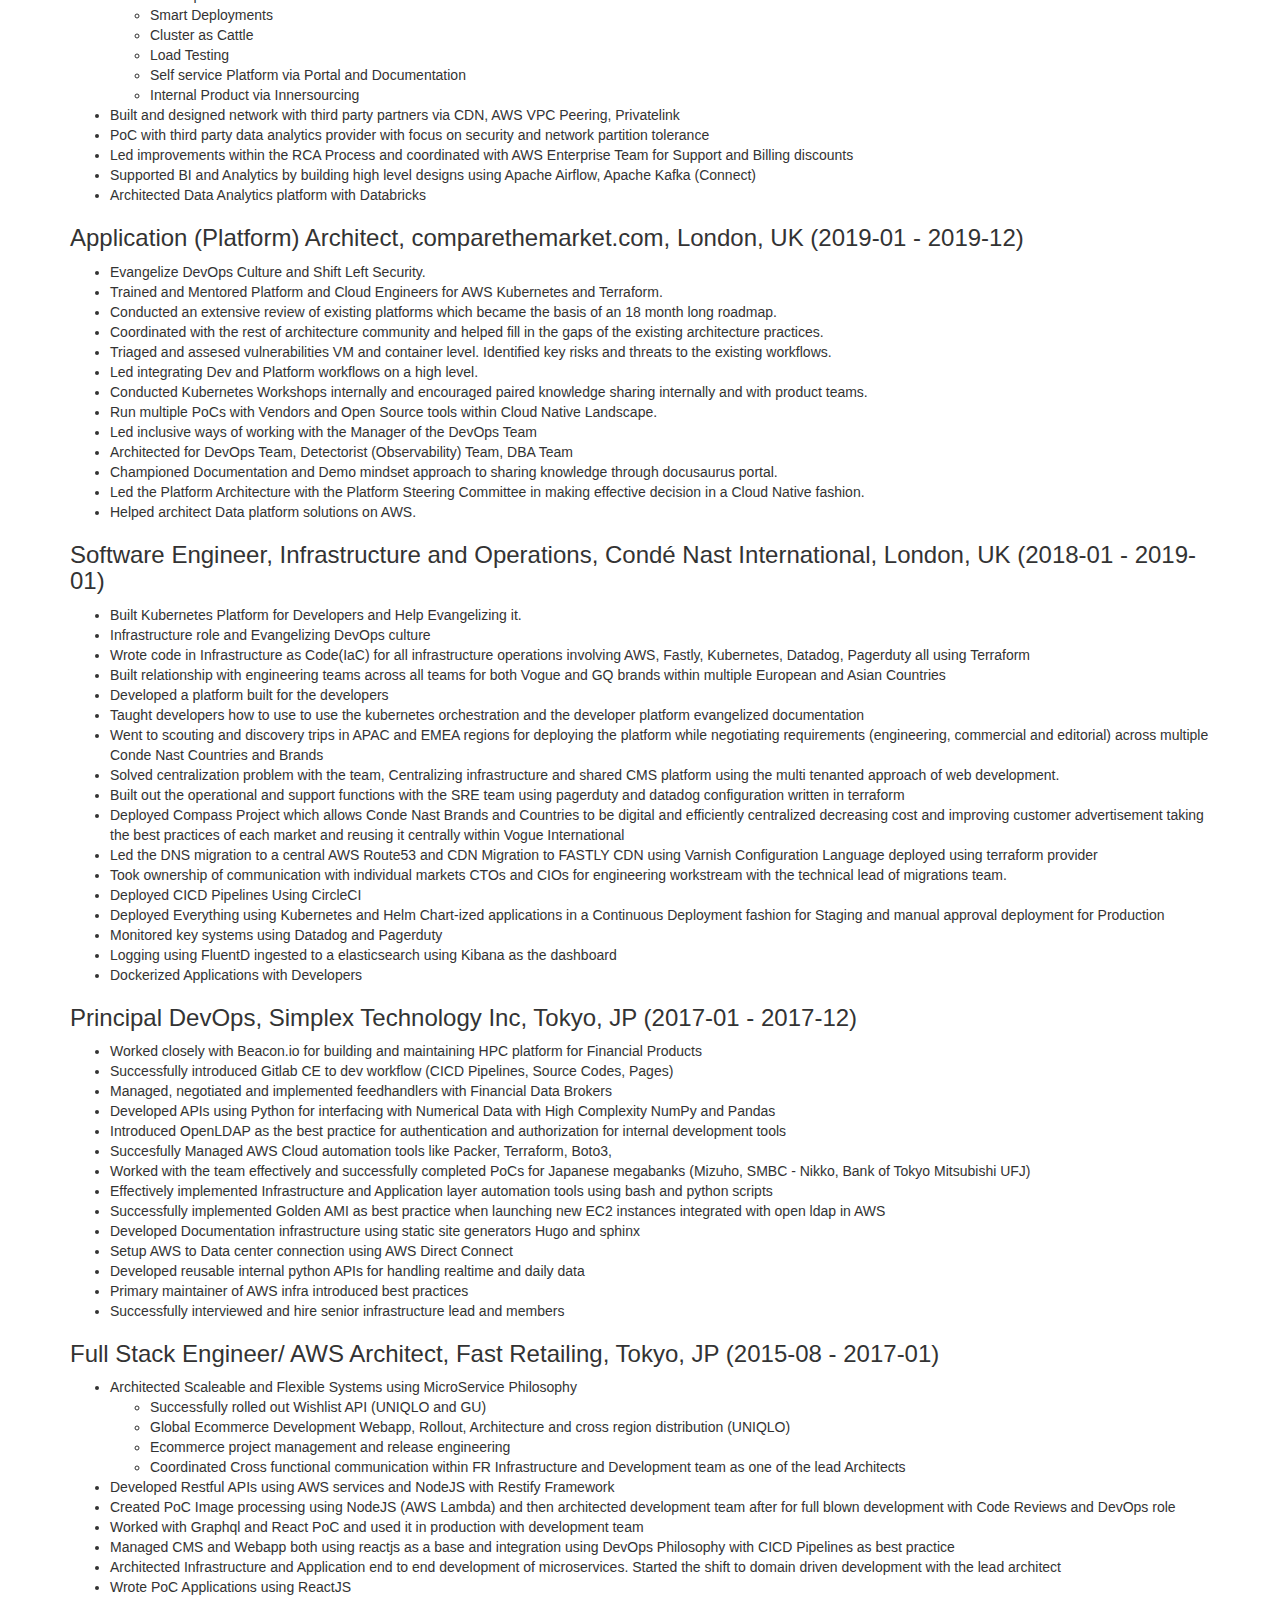
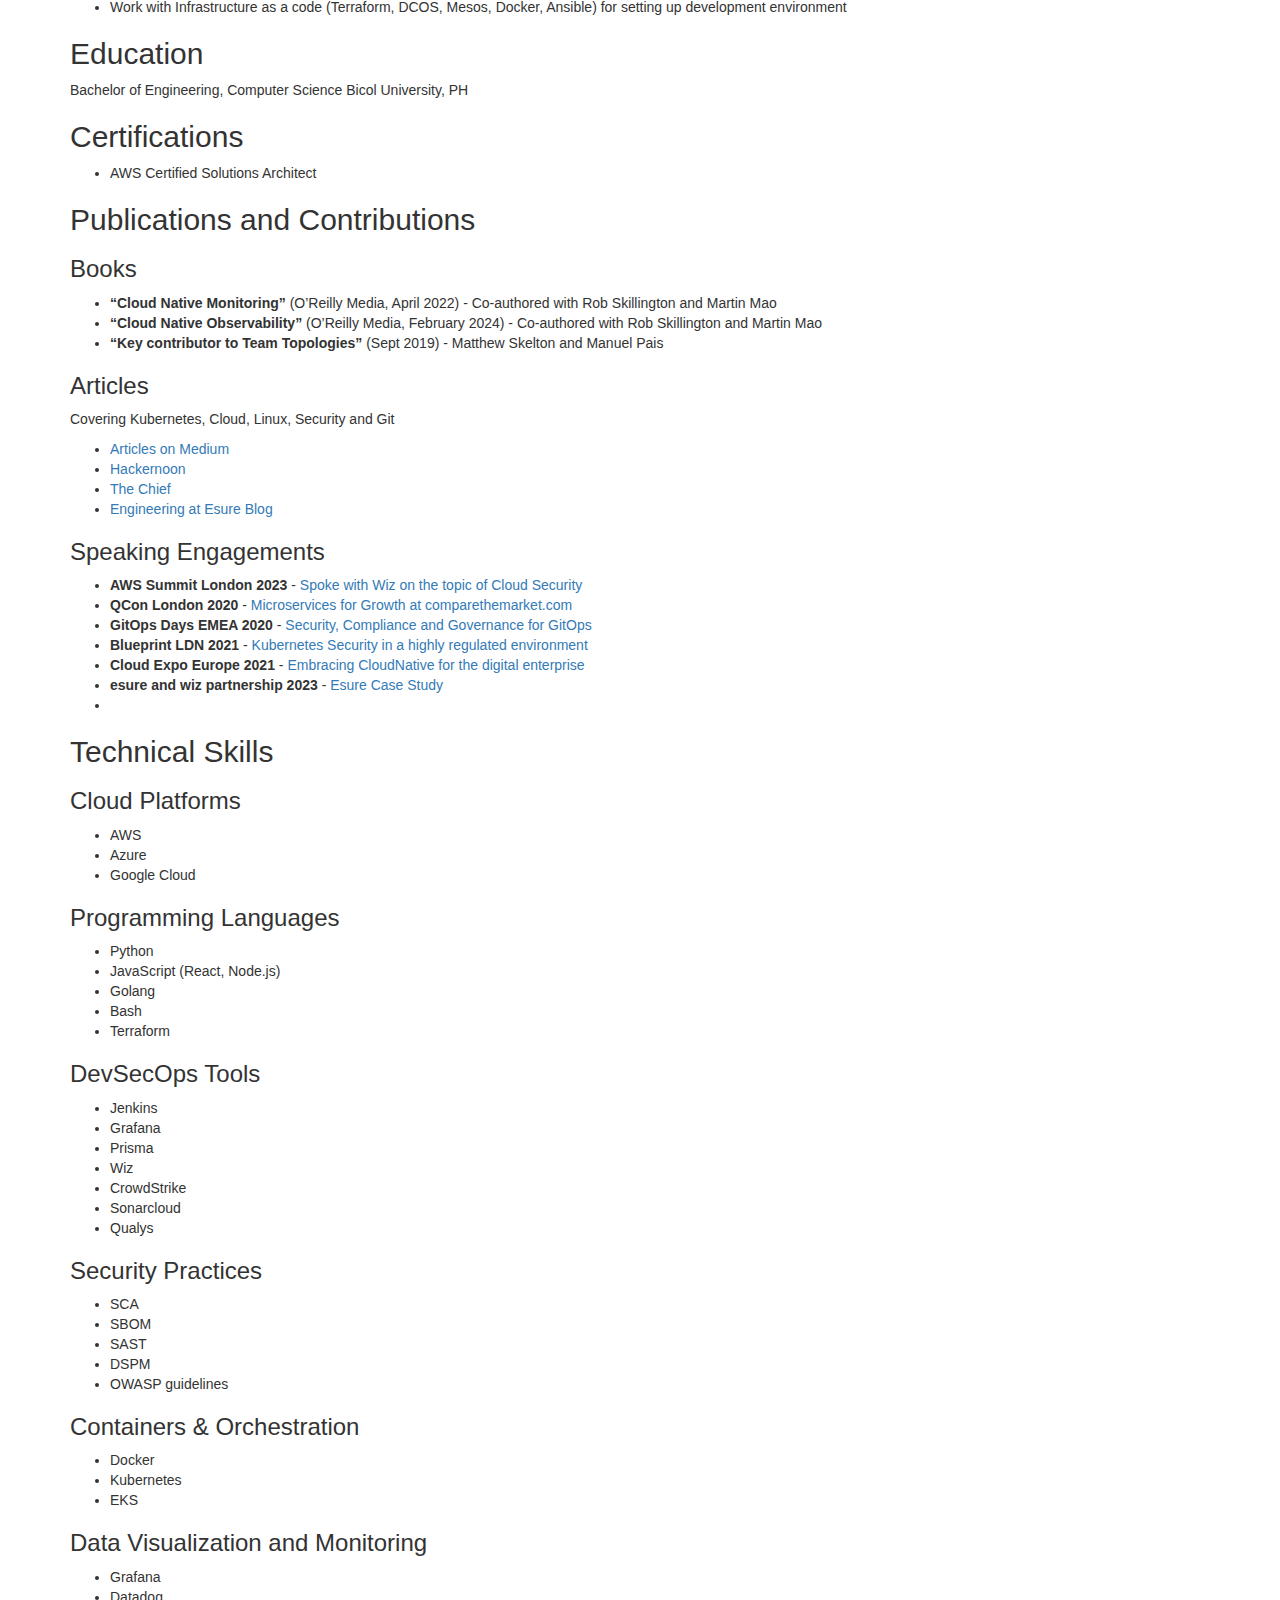
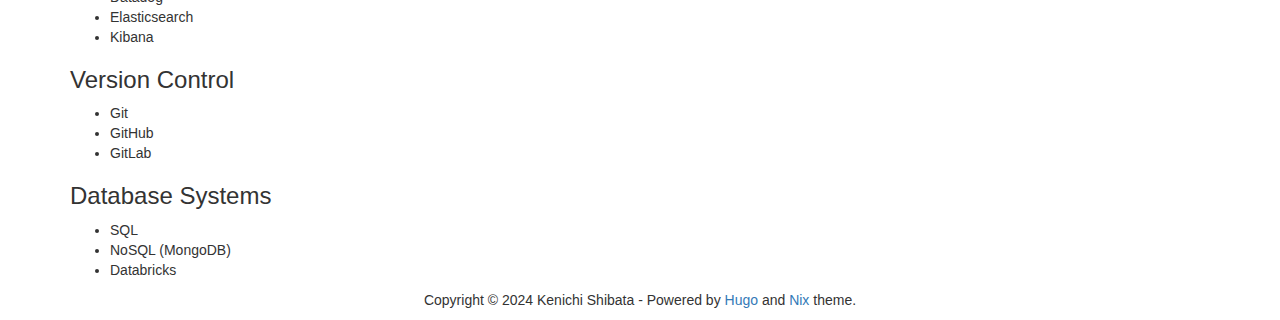
<file: cv/mar24/index.html>
<!DOCTYPE html>
<html>

    <head>
        <title> Kenichi Shibata &middot; Kenichi Shibata </title>

        <meta http-equiv="content-type" content="text/html; charset=utf-8">
<meta name="viewport" content="width=device-width, initial-scale=1.0, maximum-scale=1">
<meta name="generator" content="Hugo 0.121.1">




<script src="https://code.jquery.com/jquery-3.1.1.min.js"   integrity="sha256-hVVnYaiADRTO2PzUGmuLJr8BLUSjGIZsDYGmIJLv2b8="   crossorigin="anonymous"></script>


<link rel="stylesheet" href="https://maxcdn.bootstrapcdn.com/bootstrap/3.3.7/css/bootstrap.min.css" integrity="sha384-BVYiiSIFeK1dGmJRAkycuHAHRg32OmUcww7on3RYdg4Va+PmSTsz/K68vbdEjh4u" crossorigin="anonymous">

<script src="https://maxcdn.bootstrapcdn.com/bootstrap/3.3.7/js/bootstrap.min.js" integrity="sha384-Tc5IQib027qvyjSMfHjOMaLkfuWVxZxUPnCJA7l2mCWNIpG9mGCD8wGNIcPD7Txa" crossorigin="anonymous"></script>


<link rel="stylesheet" href="https://use.fontawesome.com/releases/v5.7.2/css/all.css" integrity="sha384-fnmOCqbTlWIlj8LyTjo7mOUStjsKC4pOpQbqyi7RrhN7udi9RwhKkMHpvLbHG9Sr" crossorigin="anonymous">


<link rel="stylesheet" href="https://kenichi.shibata.co.uk/css/nix.css">





<link href="https://fonts.googleapis.com/css?family=Inconsolata%7COpen+Sans%7CConcert+One" rel="stylesheet">






    </head>

    <body>
        <header>
<nav class="navbar navbar-default navbar-fixed-top navbar-inverse font-header">
	<div class="container-fluid">
		<div class="navbar-header">
			<button type="button" class="navbar-toggle collapsed" data-toggle="collapse" data-target="#navbar-collapse-1" aria-expanded="false">
				<span class="sr-only">Toggle navigation</span>
				<span class="icon-bar"></span>
				<span class="icon-bar"></span>
				<span class="icon-bar"></span>
			</button>
      <a class="navbar-brand" id="green-terminal" href='https://kenichi.shibata.co.uk/'>
        kenichi@shibata.co.uk ~ $
      </a>
		</div>

		
		<div class="collapse navbar-collapse" id="navbar-collapse-1">
			<ul class="nav navbar-nav navbar-right">
				<li>
					<a href='https://kenichi.shibata.co.uk/'>/home/kenichi</a>
        </li>
        
				
				
				<li class="dropdown">
                    
            		<a href="https://kenichi.shibata.co.uk/cv">~/cv</a>
            		
        		</li>
        		
				
				<li class="dropdown">
                    
            		<a href="https://kenichi.shibata.co.uk/posts">~/posts</a>
            		
        		</li>
        		

			</ul>
		</div>
	</div>
</nav>
</header>

        <div class="flex-wrapper">
            <div class="container wrapper">
                <h1><a href="https://kenichi.shibata.co.uk/cv/mar24/">Kenichi Shibata</a></h1>
                <span class="post-date">2024-03-25 </span>
                <div class="post-content">
                    <hr>
<h1 id="kenichi-shibata">Kenichi Shibata</h1>
<p><strong>Location:</strong> Redhill, England, UK<br>
<strong>Email:</strong> <a href="mailto:kenichi@shibata.co.uk">kenichi@shibata.co.uk</a><br>
<strong>Website:</strong> <a href="http://kenichi.shibata.co.uk">kenichi.shibata.co.uk</a><br>
<strong>GitHub:</strong> <a href="https://github.com/kenichi-shibata">github.com/kenichi-shibata</a><br>
<strong>LinkedIn:</strong> <a href="https://www.linkedin.com/in/kenichishibata31">linkedin.com/in/kenichishibata31</a></p>
<h2 id="professional-summary">Professional Summary</h2>
<p>An innovative DevSecOps leader with over a decade of experience architecting and optimizing cloud infrastructure and security solutions. I excel at driving integration of cutting-edge practices into software development lifecycles to enhance security, reduce costs, and boost efficiency. My expertise has been recognized through speaking engagements at major events like AWS Summit, QCon, and Cloud Expo Europe. As the author of &ldquo;Cloud Native Monitoring&rdquo; and &ldquo;Cloud Native Observability&rdquo; (O&rsquo;Reilly Media), and a regular contributor to technical publications, I&rsquo;m passionate about sharing knowledge. I&rsquo;m seeking an opportunity to leverage my extensive cloud security, DevOps, and authorship background to drive success for a forward-thinking organization.</p>
<h2 id="work-experience">Work Experience</h2>
<h3 id="lead-devsecops-esure-group-reigate-uk-2022---present">Lead DevSecOps, esure Group, Reigate, UK (2022 - Present)</h3>
<ul>
<li>Founded and directed a team of 5 DevSecOps engineers, integrating security measures into the Software Development Life Cycle (SDLC) at esure focusing on AWS cloud</li>
<li>Crafted the strategic vision and roadmap for the DevSecOps function</li>
<li>Managed the transition from Prisma Cloud to Wiz, improving our cloud security capabilities</li>
<li>Integrated multiple security tools, including CrowdStrike, Active Directory, Qualys, Wiz, and Prisma, into a unified security operations view via API Integration</li>
<li>Developed a centralized DevSecOps system that consolidated security data, enabling executive prioritization using API Integration with Grafana</li>
<li>Engineered a DevSecOps pipeline with scanning capabilities such as SCA, SBOM, SAST, and DSPM on AWS systems</li>
<li>Authored an internal best practice guideline in Python 3.10, promoting secure coding practices</li>
<li>Implemented a Grafana-based alerting system, focusing on critical P1 incidents</li>
<li>Created &lsquo;Yikes!&rsquo;, a tool for vulnerability and misconfiguration management, prioritizing issues based on exploitability using the MITRE attack framework</li>
<li>Led the &lsquo;joiners, movers, leavers&rsquo; automation team, focusing on risk mitigation in Permission groups</li>
<li>Collaborated with the DevOps team to address key Cloud vulnerabilities and misconfigurations</li>
<li>Developed an internal system for Access Recertification using React JS and Python Fast API</li>
<li>Created a system to detect end of life (EOL) systems in our cloud and on-premise estate via API Integration</li>
<li>Achieved a reduction of P1 security incidents from 3 per month to 0-1 per month</li>
<li>Published &ldquo;How we secured Kubernetes using the Kubernetes Threat Matrix&rdquo; on engineering-esure.com</li>
</ul>
<h3 id="cloud-security-architect-esure-group-reigate-uk-2021-04---2022-01">Cloud Security Architect, esure Group, Reigate, UK (2021-04 - 2022-01)</h3>
<ul>
<li>Secured AWS Cloud, EKS and Kubernetes Workloads via CSPM and CWPP tools</li>
<li>Designing HLD for end to end Cloud Security</li>
<li>Built PoC and working with Cloud security vendors</li>
<li>Setting principles and patterns for secure designs with Databricks Data platform</li>
<li>Curated secure standards and patterns in cloud architectures (for EDA architectures)</li>
<li>Designed Aggregator to Insurance journey with security zero trust architecture</li>
<li>Collaborated with DevOps to setup the DevSecOps function</li>
<li>Led multiple devsecops engineers</li>
<li>Scanned security weaknesses in Kubernetes and AWS Cloud</li>
<li>Built a roadmap for cloud using these scanned weaknesses for both security and scalability</li>
<li>Led an RFP for a CNAPP Provider to move away from Prisma Palo Alto that led to 12 participant lunch and learns which were further reduced to 1 MVP</li>
<li>Implemented Wiz CNAPP (CSPM and CWPP) platform in Esure</li>
<li>Built a security telemetry system and dashboard to provide executives with 10000 ft view of our Cloud Estate Security</li>
<li>SME for AWS Cloud Cost Optimisation</li>
</ul>
<h3 id="cloud-solution-architect-comparethemarketcom-london-uk-2019-12---2021-04">Cloud Solution Architect, comparethemarket.com, London, UK (2019-12 - 2021-04)</h3>
<ul>
<li>Architected key areas of the cloud infrastructure.</li>
<li>Redesigned exisiting cloud systems following industry standards
<ul>
<li>Monitoring for Metrics and Logging</li>
<li>Deployment Pipeline</li>
<li>Kubernetes Cluster</li>
<li>Operating Model</li>
</ul>
</li>
<li>Technical Leadership with multiple teams consuming cloud services</li>
<li>Consultancy for cloud technology and solution using risk based and reward based approach</li>
<li>Built a cloud infrastructure roadmap and vision for the new generation tech strategy</li>
<li>Became the SME for the Cloud Infrastructure on Architecture and C-Level</li>
<li>Cooperated with all levels Architecture to set standards and architectural principles around URLs for SEO and Performance</li>
<li>Helped security build the guidelines around security testing and building architecture to automate and set policies in the cloud</li>
<li>SME for AWS Cloud</li>
<li>Decreased cost of AWS Cloud by est 10 percent working with EDP Savings Plans RI and liasing with AWS Enterprise TAM</li>
<li>Developed and championed enterprise grade PaaS defining solutions for the next generation tech strategy</li>
<li>Developed Roadmap for Enterprise Grade Kubernetes as part of enterprise grade paas with focus on
<ul>
<li>End to end observability</li>
<li>Cost Optimization</li>
<li>Smart Deployments</li>
<li>Cluster as Cattle</li>
<li>Load Testing</li>
<li>Self service Platform via Portal and Documentation</li>
<li>Internal Product via Innersourcing</li>
</ul>
</li>
<li>Built and designed network with third party partners via CDN, AWS VPC Peering, Privatelink</li>
<li>PoC with third party data analytics provider with focus on security and network partition tolerance</li>
<li>Led improvements within the RCA Process and coordinated with AWS Enterprise Team for Support and Billing discounts</li>
<li>Supported BI and Analytics by building high level designs using Apache Airflow, Apache Kafka (Connect)</li>
<li>Architected Data Analytics platform with Databricks</li>
</ul>
<h3 id="application-platform-architect-comparethemarketcom-london-uk-2019-01---2019-12">Application (Platform) Architect, comparethemarket.com, London, UK (2019-01 - 2019-12)</h3>
<ul>
<li>Evangelize DevOps Culture and Shift Left Security.</li>
<li>Trained and Mentored Platform and Cloud Engineers for AWS Kubernetes and Terraform.</li>
<li>Conducted an extensive review of existing platforms which became the basis of an 18 month long roadmap.</li>
<li>Coordinated with the rest of architecture community and helped fill in the gaps of the existing architecture practices.</li>
<li>Triaged and assesed vulnerabilities VM and container level.
Identified key risks and threats to the existing workflows.</li>
<li>Led integrating Dev and Platform workflows on a high level.</li>
<li>Conducted Kubernetes Workshops internally and encouraged paired knowledge sharing internally and with product teams.</li>
<li>Run multiple PoCs with Vendors and Open Source tools within Cloud Native Landscape.</li>
<li>Led inclusive ways of working with the Manager of the DevOps Team</li>
<li>Architected for DevOps Team, Detectorist (Observability) Team, DBA Team</li>
<li>Championed Documentation and Demo mindset approach to sharing knowledge through docusaurus portal.</li>
<li>Led the Platform Architecture with the Platform Steering Committee in making effective decision in a Cloud Native fashion.</li>
<li>Helped architect Data platform solutions on AWS.</li>
</ul>
<h3 id="software-engineer-infrastructure-and-operations-condé-nast-international-london-uk-2018-01---2019-01">Software Engineer, Infrastructure and Operations, Condé Nast International, London, UK (2018-01 - 2019-01)</h3>
<ul>
<li>Built Kubernetes Platform for Developers and Help Evangelizing it.</li>
<li>Infrastructure role and Evangelizing DevOps culture</li>
<li>Wrote code in Infrastructure as Code(IaC) for all infrastructure operations involving AWS, Fastly, Kubernetes, Datadog, Pagerduty all using Terraform</li>
<li>Built relationship with engineering teams across all teams for both Vogue and GQ brands within multiple European and Asian Countries</li>
<li>Developed a platform built for the developers</li>
<li>Taught developers how to use to use the kubernetes orchestration and the developer platform evangelized documentation</li>
<li>Went to scouting and discovery trips in APAC and EMEA regions for deploying the platform while negotiating requirements (engineering, commercial and editorial) across multiple Conde Nast Countries and Brands</li>
<li>Solved centralization problem with the team, Centralizing infrastructure and shared CMS platform using the multi tenanted approach of web development.</li>
<li>Built out the operational and support functions with the SRE team using pagerduty and datadog configuration written in terraform</li>
<li>Deployed Compass Project which allows Conde Nast Brands and Countries to be digital and efficiently centralized decreasing cost and improving customer advertisement taking the best practices of each market and reusing it centrally within Vogue International</li>
<li>Led the DNS migration to a central AWS Route53 and CDN Migration to FASTLY CDN using Varnish Configuration Language deployed using terraform provider</li>
<li>Took ownership of communication with individual markets CTOs and CIOs for engineering workstream with the technical lead of migrations team.</li>
<li>Deployed CICD Pipelines Using CircleCI</li>
<li>Deployed Everything using Kubernetes and Helm Chart-ized applications in a Continuous Deployment fashion for Staging and manual approval deployment for Production</li>
<li>Monitored key systems using Datadog and Pagerduty</li>
<li>Logging using FluentD ingested to a elasticsearch using Kibana as the dashboard</li>
<li>Dockerized Applications with Developers</li>
</ul>
<h3 id="principal-devops-simplex-technology-inc-tokyo-jp-2017-01---2017-12">Principal DevOps, Simplex Technology Inc, Tokyo, JP (2017-01 - 2017-12)</h3>
<ul>
<li>Worked closely with Beacon.io for building and maintaining HPC platform for Financial Products</li>
<li>Successfully introduced Gitlab CE to dev workflow (CICD Pipelines, Source Codes, Pages)</li>
<li>Managed, negotiated and implemented feedhandlers with Financial Data Brokers</li>
<li>Developed APIs using Python for interfacing with Numerical Data with High Complexity NumPy and Pandas</li>
<li>Introduced OpenLDAP as the best practice for authentication and authorization for internal development tools</li>
<li>Succesfully Managed AWS Cloud automation tools like Packer, Terraform, Boto3,</li>
<li>Worked with the team effectively and successfully completed PoCs for Japanese megabanks (Mizuho, SMBC - Nikko, Bank of Tokyo Mitsubishi UFJ)</li>
<li>Effectively implemented Infrastructure and Application layer automation tools using bash and python scripts</li>
<li>Successfully implemented Golden AMI as best practice when launching new EC2 instances integrated with open ldap in AWS</li>
<li>Developed Documentation infrastructure using static site generators Hugo and sphinx</li>
<li>Setup AWS to Data center connection using AWS Direct Connect</li>
<li>Developed reusable internal python APIs for handling realtime and daily data</li>
<li>Primary maintainer of AWS infra introduced best practices</li>
<li>Successfully interviewed and hire senior infrastructure lead and members</li>
</ul>
<h3 id="full-stack-engineer-aws-architect-fast-retailing-tokyo-jp-2015-08---2017-01">Full Stack Engineer/ AWS Architect, Fast Retailing, Tokyo, JP (2015-08 - 2017-01)</h3>
<ul>
<li>Architected Scaleable and Flexible Systems using MicroService Philosophy
<ul>
<li>Successfully rolled out Wishlist API (UNIQLO and GU)</li>
<li>Global Ecommerce Development Webapp, Rollout, Architecture and cross region distribution (UNIQLO)</li>
<li>Ecommerce project management and release engineering</li>
<li>Coordinated Cross functional communication within FR Infrastructure and Development team as one of the lead Architects</li>
</ul>
</li>
<li>Developed Restful APIs using AWS services and NodeJS with Restify Framework</li>
<li>Created PoC Image processing using NodeJS (AWS Lambda) and then architected development team after for full blown development with Code Reviews and DevOps role</li>
<li>Worked with Graphql and React PoC and used it in production with development team</li>
<li>Managed CMS and Webapp both using reactjs as a base and integration using DevOps Philosophy with CICD Pipelines as best practice</li>
<li>Architected Infrastructure and Application end to end development of microservices. Started the shift to domain driven development with the lead architect</li>
<li>Wrote PoC Applications using ReactJS</li>
<li>Work with Infrastructure as a code (Terraform, DCOS, Mesos, Docker, Ansible) for setting up development environment</li>
</ul>
<h2 id="education">Education</h2>
<p>Bachelor of Engineering, Computer Science
Bicol University, PH</p>
<h2 id="certifications">Certifications</h2>
<ul>
<li>AWS Certified Solutions Architect</li>
</ul>
<h2 id="publications-and-contributions">Publications and Contributions</h2>
<h3 id="books">Books</h3>
<ul>
<li><strong>&ldquo;Cloud Native Monitoring&rdquo;</strong> (O&rsquo;Reilly Media, April 2022) - Co-authored with Rob Skillington and Martin Mao</li>
<li><strong>&ldquo;Cloud Native Observability&rdquo;</strong> (O&rsquo;Reilly Media, February 2024) - Co-authored with Rob Skillington and Martin Mao</li>
<li><strong>&ldquo;Key contributor to Team Topologies&rdquo;</strong> (Sept 2019) - Matthew Skelton and Manuel Pais</li>
</ul>
<h3 id="articles">Articles</h3>
<p>Covering Kubernetes, Cloud, Linux, Security and Git</p>
<ul>
<li><a href="https://kenichishibata.medium.com">Articles on Medium</a></li>
<li><a href="https://hackernoon.com/u/kenichishibata">Hackernoon</a></li>
<li><a href="http://thechief.io/c/kenichishibata/">The Chief</a></li>
<li><a href="https://www.engineering-esure.com/post/how-we-secured-kubernetes-using-the-kubernetes-threat-matrix">Engineering at Esure Blog</a></li>
</ul>
<h3 id="speaking-engagements">Speaking Engagements</h3>
<ul>
<li><strong>AWS Summit London 2023</strong> - <a href="https://www.linkedin.com/posts/kenichishibata31_aws-london-activity-7065306289945341952-0aPt">Spoke with Wiz on the topic of Cloud Security</a></li>
<li><strong>QCon London 2020</strong> - <a href="https://archive.qconlondon.com/london2020/presentation/microservices-growth-compare-market">Microservices for Growth at comparethemarket.com</a></li>
<li><strong>GitOps Days EMEA 2020</strong> - <a href="https://www.youtube.com/watch?v=zYnnThcFQhI">Security, Compliance and Governance for GitOps</a></li>
<li><strong>Blueprint LDN 2021</strong> - <a href="https://www.youtube.com/watch?v=HPqgJf6Y3Yg">Kubernetes Security in a highly regulated environment</a></li>
<li><strong>Cloud Expo Europe 2021</strong> - <a href="https://www.mohaghighi.com/blog/devops-live-2021">Embracing CloudNative for the digital enterprise</a></li>
<li><strong>esure and wiz partnership 2023</strong> - <a href="https://www.wiz.io/customers/esure">Esure Case Study</a></li>
<li></li>
</ul>
<h2 id="technical-skills">Technical Skills</h2>
<h3 id="cloud-platforms">Cloud Platforms</h3>
<ul>
<li>AWS</li>
<li>Azure</li>
<li>Google Cloud</li>
</ul>
<h3 id="programming-languages">Programming Languages</h3>
<ul>
<li>Python</li>
<li>JavaScript (React, Node.js)</li>
<li>Golang</li>
<li>Bash</li>
<li>Terraform</li>
</ul>
<h3 id="devsecops-tools">DevSecOps Tools</h3>
<ul>
<li>Jenkins</li>
<li>Grafana</li>
<li>Prisma</li>
<li>Wiz</li>
<li>CrowdStrike</li>
<li>Sonarcloud</li>
<li>Qualys</li>
</ul>
<h3 id="security-practices">Security Practices</h3>
<ul>
<li>SCA</li>
<li>SBOM</li>
<li>SAST</li>
<li>DSPM</li>
<li>OWASP guidelines</li>
</ul>
<h3 id="containers--orchestration">Containers &amp; Orchestration</h3>
<ul>
<li>Docker</li>
<li>Kubernetes</li>
<li>EKS</li>
</ul>
<h3 id="data-visualization-and-monitoring">Data Visualization and Monitoring</h3>
<ul>
<li>Grafana</li>
<li>Datadog</li>
<li>Elasticsearch</li>
<li>Kibana</li>
</ul>
<h3 id="version-control">Version Control</h3>
<ul>
<li>Git</li>
<li>GitHub</li>
<li>GitLab</li>
</ul>
<h3 id="database-systems">Database Systems</h3>
<ul>
<li>SQL</li>
<li>NoSQL (MongoDB)</li>
<li>Databricks</li>
</ul>

                </div>
                
                <div class="post-comments">
                    
                </div>
                
            </div>
            <footer class="footer text-center">
<p>Copyright &copy; 2024 Kenichi Shibata -
<span class="credit">
	Powered by
	<a target="_blank" href="https://gohugo.io">Hugo</a>
	and
	<a target="_blank" href="https://github.com/LordMathis/hugo-theme-nix/">Nix</a> theme.
</span>
</p>
</footer>

        </div>
    </body>
</file>
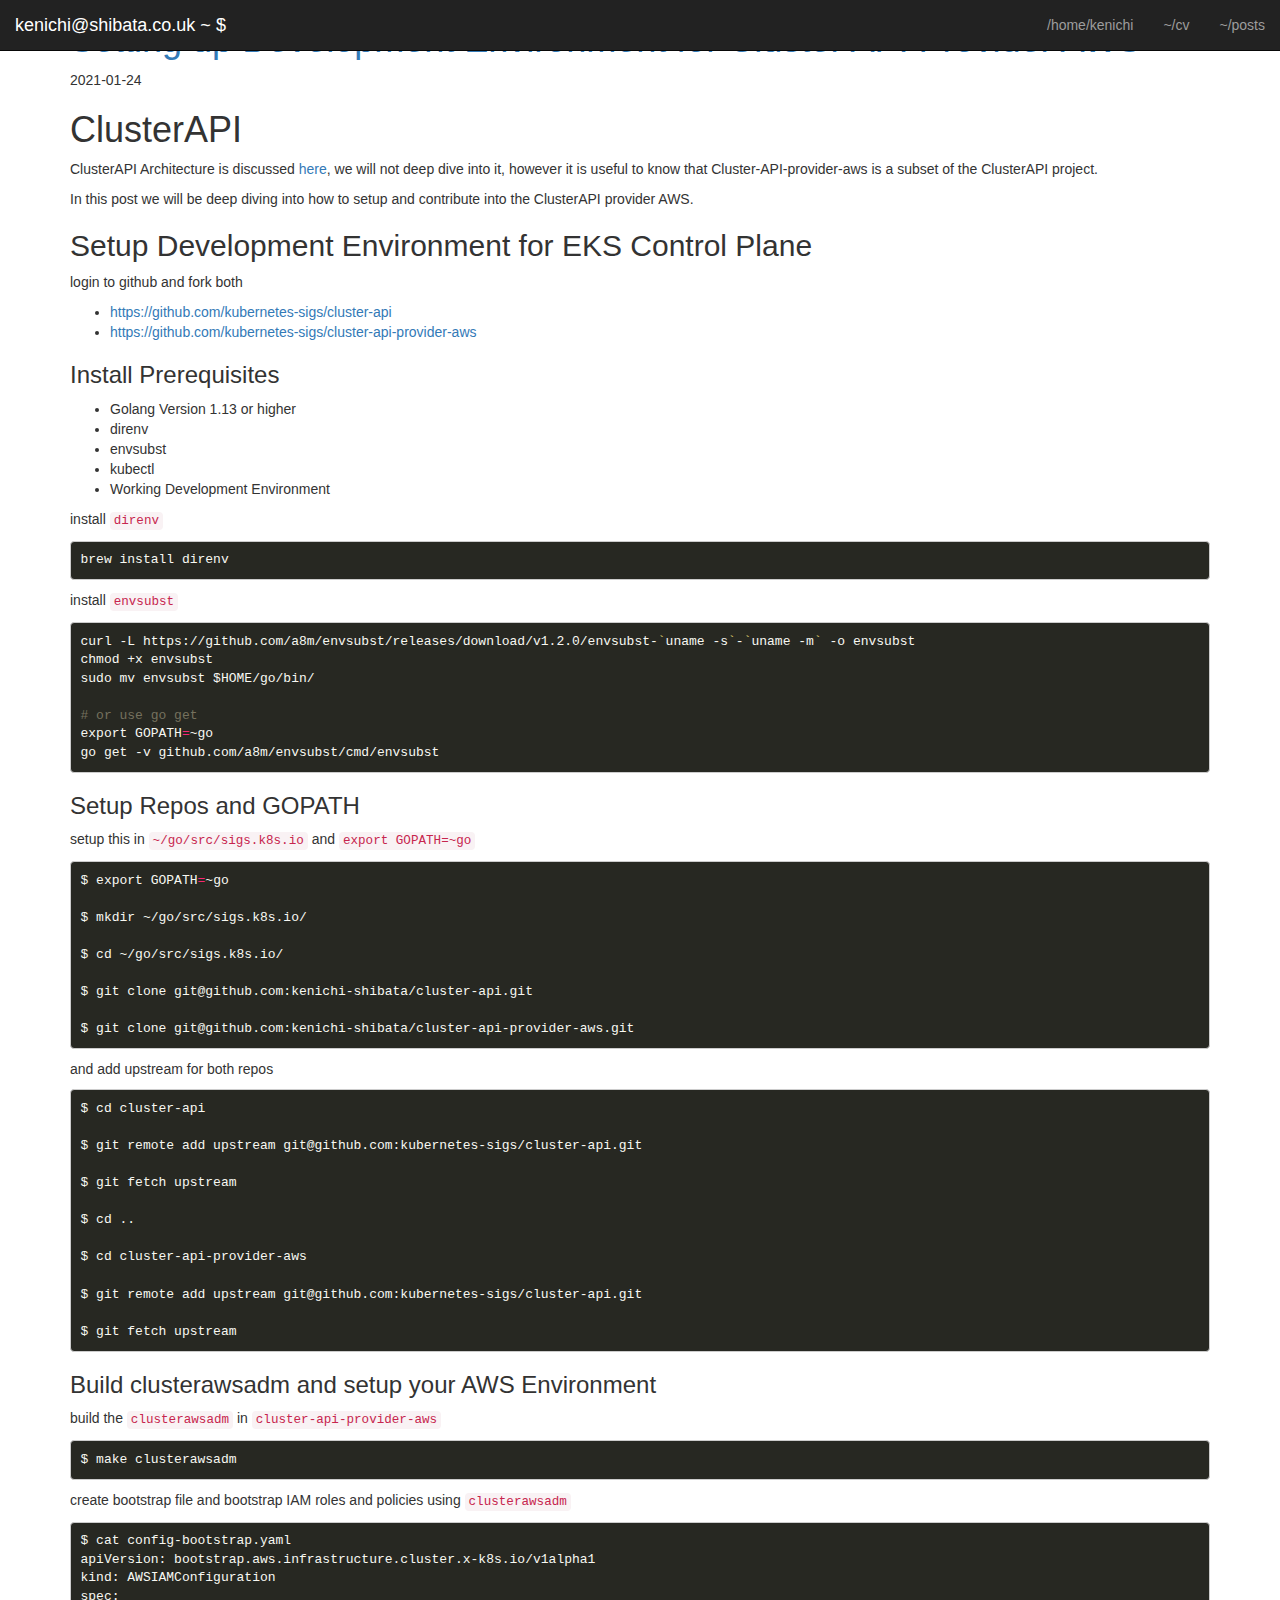
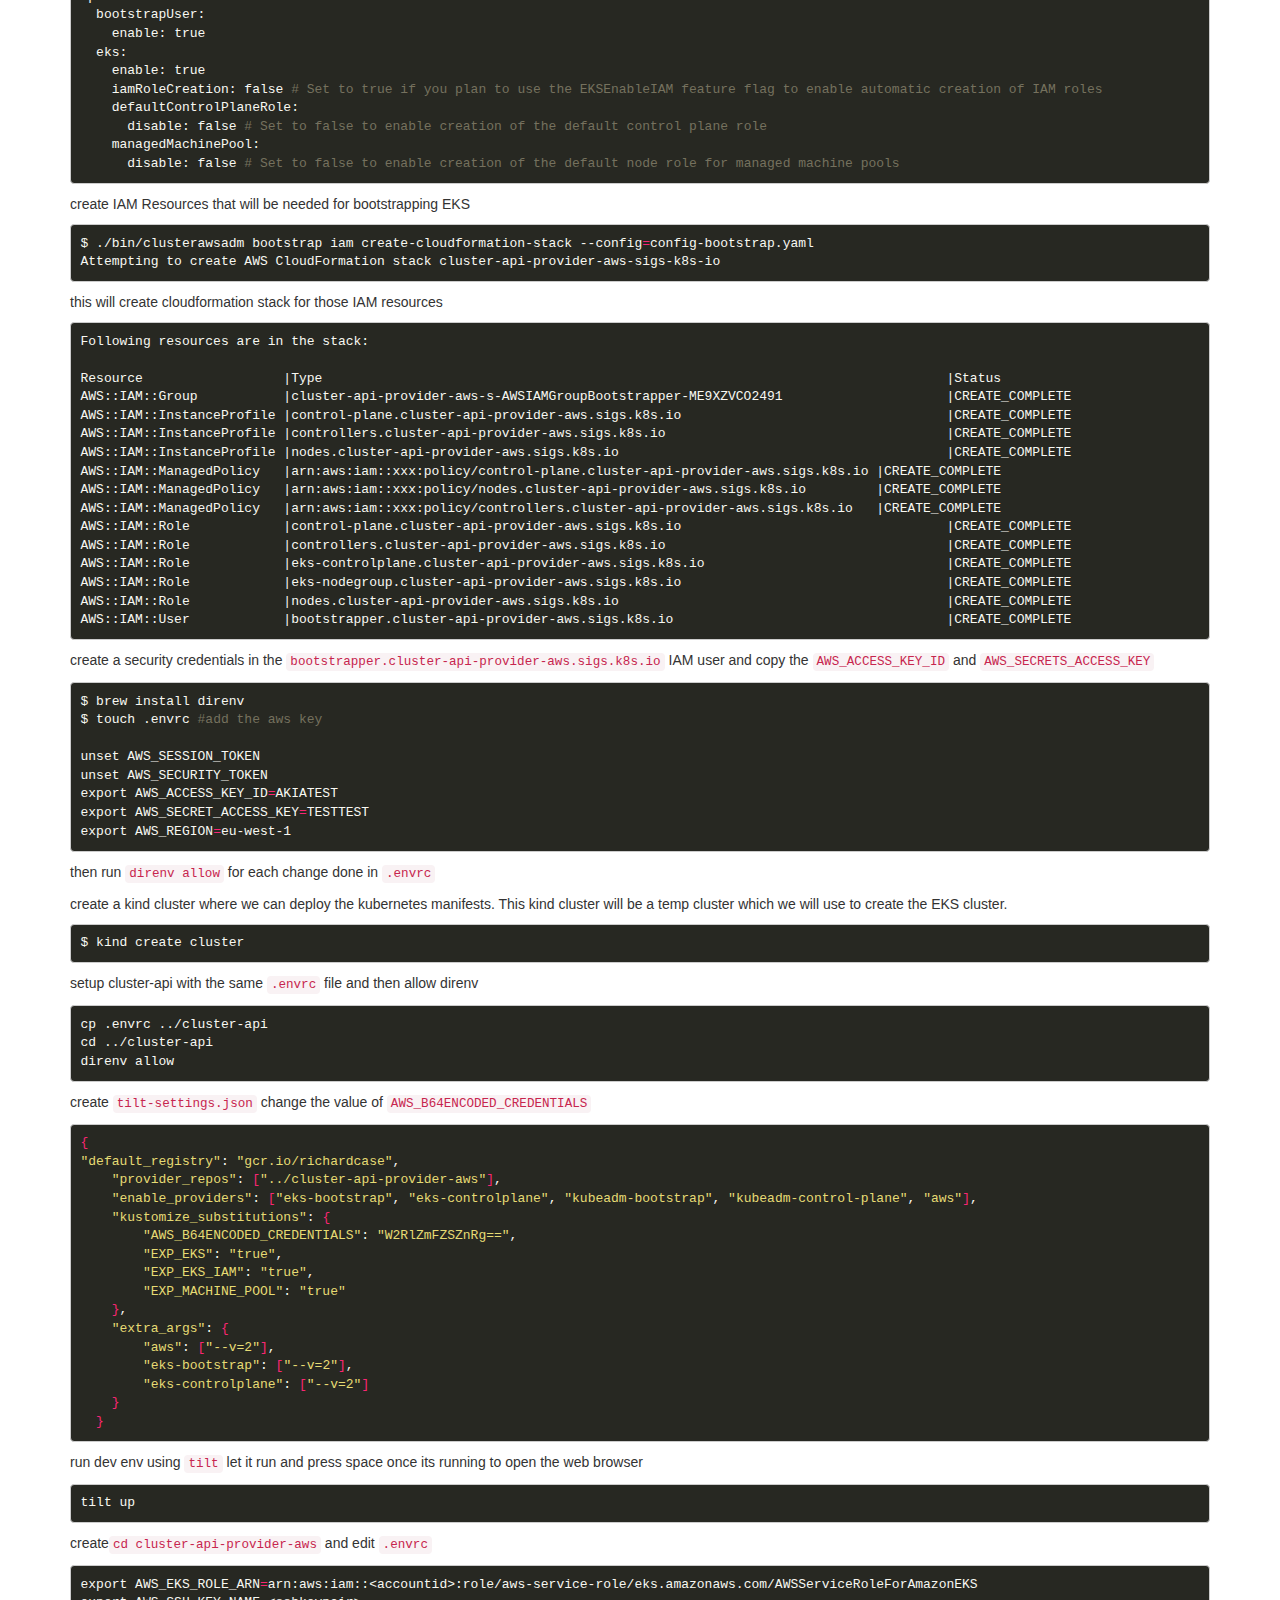
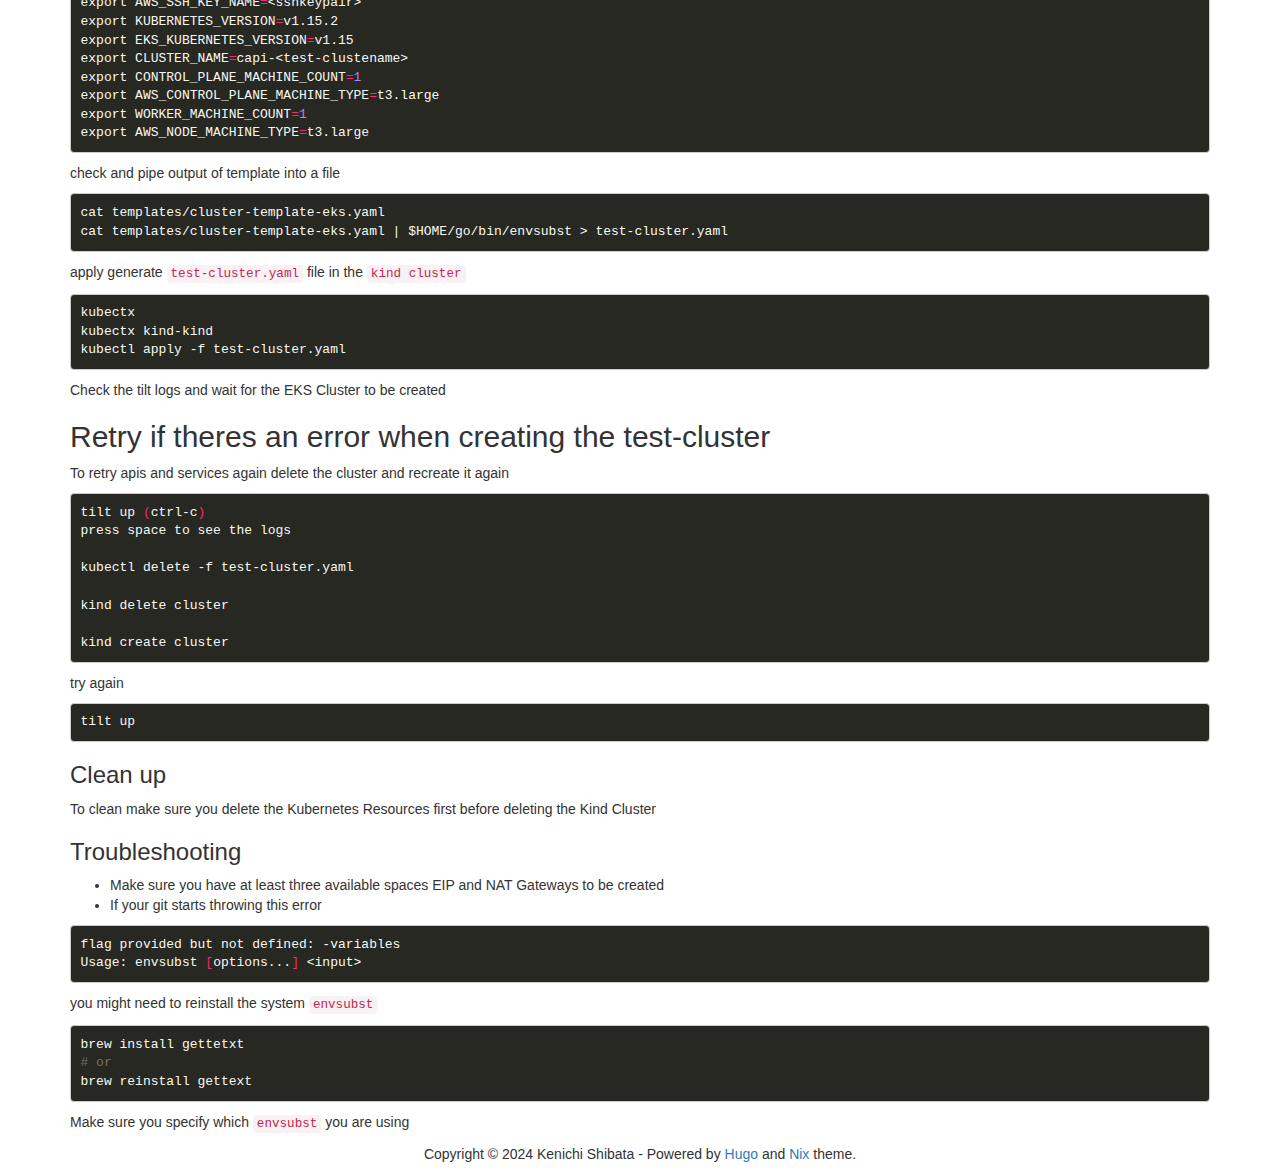
<file: posts/setting-up-development-environment-for-cluster-api-provider-aws/index.html>
<!DOCTYPE html>
<html>

    <head>
        <title> Setting up Development Environment for Cluster API Provider AWS &middot; Kenichi Shibata </title>

        <meta http-equiv="content-type" content="text/html; charset=utf-8">
<meta name="viewport" content="width=device-width, initial-scale=1.0, maximum-scale=1">
<meta name="generator" content="Hugo 0.121.1">




<script src="https://code.jquery.com/jquery-3.1.1.min.js"   integrity="sha256-hVVnYaiADRTO2PzUGmuLJr8BLUSjGIZsDYGmIJLv2b8="   crossorigin="anonymous"></script>


<link rel="stylesheet" href="https://maxcdn.bootstrapcdn.com/bootstrap/3.3.7/css/bootstrap.min.css" integrity="sha384-BVYiiSIFeK1dGmJRAkycuHAHRg32OmUcww7on3RYdg4Va+PmSTsz/K68vbdEjh4u" crossorigin="anonymous">

<script src="https://maxcdn.bootstrapcdn.com/bootstrap/3.3.7/js/bootstrap.min.js" integrity="sha384-Tc5IQib027qvyjSMfHjOMaLkfuWVxZxUPnCJA7l2mCWNIpG9mGCD8wGNIcPD7Txa" crossorigin="anonymous"></script>


<link rel="stylesheet" href="https://use.fontawesome.com/releases/v5.7.2/css/all.css" integrity="sha384-fnmOCqbTlWIlj8LyTjo7mOUStjsKC4pOpQbqyi7RrhN7udi9RwhKkMHpvLbHG9Sr" crossorigin="anonymous">


<link rel="stylesheet" href="https://kenichi.shibata.co.uk/css/nix.css">





<link href="https://fonts.googleapis.com/css?family=Inconsolata%7COpen+Sans%7CConcert+One" rel="stylesheet">






    </head>

    <body>
        <header>
<nav class="navbar navbar-default navbar-fixed-top navbar-inverse font-header">
	<div class="container-fluid">
		<div class="navbar-header">
			<button type="button" class="navbar-toggle collapsed" data-toggle="collapse" data-target="#navbar-collapse-1" aria-expanded="false">
				<span class="sr-only">Toggle navigation</span>
				<span class="icon-bar"></span>
				<span class="icon-bar"></span>
				<span class="icon-bar"></span>
			</button>
      <a class="navbar-brand" id="green-terminal" href='https://kenichi.shibata.co.uk/'>
        kenichi@shibata.co.uk ~ $
      </a>
		</div>

		
		<div class="collapse navbar-collapse" id="navbar-collapse-1">
			<ul class="nav navbar-nav navbar-right">
				<li>
					<a href='https://kenichi.shibata.co.uk/'>/home/kenichi</a>
        </li>
        
				
				
				<li class="dropdown">
                    
            		<a href="https://kenichi.shibata.co.uk/cv">~/cv</a>
            		
        		</li>
        		
				
				<li class="dropdown">
                    
            		<a href="https://kenichi.shibata.co.uk/posts">~/posts</a>
            		
        		</li>
        		

			</ul>
		</div>
	</div>
</nav>
</header>

        <div class="flex-wrapper">
            <div class="container wrapper">
                <h1><a href="https://kenichi.shibata.co.uk/posts/setting-up-development-environment-for-cluster-api-provider-aws/">Setting up Development Environment for Cluster API Provider AWS</a></h1>
                <span class="post-date">2021-01-24 </span>
                <div class="post-content">
                    <h1 id="clusterapi">ClusterAPI</h1>
<p>ClusterAPI Architecture is discussed <a href="https://cluster-api.sigs.k8s.io/user/concepts.html">here</a>, we will not deep dive into it, however it is useful to know that Cluster-API-provider-aws is a subset of the ClusterAPI project.</p>
<p>In this post we will be deep diving into how to setup and contribute into the ClusterAPI provider AWS.</p>
<h2 id="setup-development-environment-for-eks-control-plane">Setup Development Environment for EKS Control Plane</h2>
<p>login to github and fork both</p>
<ul>
<li><a href="https://github.com/kubernetes-sigs/cluster-api">https://github.com/kubernetes-sigs/cluster-api</a></li>
<li><a href="https://github.com/kubernetes-sigs/cluster-api-provider-aws">https://github.com/kubernetes-sigs/cluster-api-provider-aws</a></li>
</ul>
<h3 id="install-prerequisites">Install Prerequisites</h3>
<ul>
<li>Golang Version 1.13 or higher</li>
<li>direnv</li>
<li>envsubst</li>
<li>kubectl</li>
<li>Working Development Environment</li>
</ul>
<p>install <code>direnv</code></p>
<div class="highlight"><pre tabindex="0" style="color:#f8f8f2;background-color:#272822;-moz-tab-size:4;-o-tab-size:4;tab-size:4;"><code class="language-bash" data-lang="bash"><span style="display:flex;"><span>brew install direnv
</span></span></code></pre></div><p>install <code>envsubst</code></p>
<div class="highlight"><pre tabindex="0" style="color:#f8f8f2;background-color:#272822;-moz-tab-size:4;-o-tab-size:4;tab-size:4;"><code class="language-bash" data-lang="bash"><span style="display:flex;"><span>curl -L https://github.com/a8m/envsubst/releases/download/v1.2.0/envsubst-<span style="color:#e6db74">`</span>uname -s<span style="color:#e6db74">`</span>-<span style="color:#e6db74">`</span>uname -m<span style="color:#e6db74">`</span> -o envsubst
</span></span><span style="display:flex;"><span>chmod +x envsubst
</span></span><span style="display:flex;"><span>sudo mv envsubst $HOME/go/bin/
</span></span><span style="display:flex;"><span>
</span></span><span style="display:flex;"><span><span style="color:#75715e"># or use go get</span>
</span></span><span style="display:flex;"><span>export GOPATH<span style="color:#f92672">=</span>~go
</span></span><span style="display:flex;"><span>go get -v github.com/a8m/envsubst/cmd/envsubst
</span></span></code></pre></div><h3 id="setup-repos-and-gopath">Setup Repos and GOPATH</h3>
<p>setup this in <code>~/go/src/sigs.k8s.io</code> and <code>export GOPATH=~go</code></p>
<div class="highlight"><pre tabindex="0" style="color:#f8f8f2;background-color:#272822;-moz-tab-size:4;-o-tab-size:4;tab-size:4;"><code class="language-bash" data-lang="bash"><span style="display:flex;"><span>$ export GOPATH<span style="color:#f92672">=</span>~go
</span></span><span style="display:flex;"><span>
</span></span><span style="display:flex;"><span>$ mkdir ~/go/src/sigs.k8s.io/
</span></span><span style="display:flex;"><span>
</span></span><span style="display:flex;"><span>$ cd ~/go/src/sigs.k8s.io/
</span></span><span style="display:flex;"><span>
</span></span><span style="display:flex;"><span>$ git clone git@github.com:kenichi-shibata/cluster-api.git
</span></span><span style="display:flex;"><span>
</span></span><span style="display:flex;"><span>$ git clone git@github.com:kenichi-shibata/cluster-api-provider-aws.git
</span></span></code></pre></div><p>and add upstream for both repos</p>
<div class="highlight"><pre tabindex="0" style="color:#f8f8f2;background-color:#272822;-moz-tab-size:4;-o-tab-size:4;tab-size:4;"><code class="language-bash" data-lang="bash"><span style="display:flex;"><span>$ cd cluster-api 
</span></span><span style="display:flex;"><span>
</span></span><span style="display:flex;"><span>$ git remote add upstream git@github.com:kubernetes-sigs/cluster-api.git
</span></span><span style="display:flex;"><span>
</span></span><span style="display:flex;"><span>$ git fetch upstream
</span></span><span style="display:flex;"><span>
</span></span><span style="display:flex;"><span>$ cd ..
</span></span><span style="display:flex;"><span>
</span></span><span style="display:flex;"><span>$ cd cluster-api-provider-aws
</span></span><span style="display:flex;"><span>
</span></span><span style="display:flex;"><span>$ git remote add upstream git@github.com:kubernetes-sigs/cluster-api.git
</span></span><span style="display:flex;"><span>
</span></span><span style="display:flex;"><span>$ git fetch upstream
</span></span></code></pre></div><h3 id="build-clusterawsadm-and-setup-your-aws-environment">Build clusterawsadm and setup your AWS Environment</h3>
<p>build the <code>clusterawsadm</code> in <code>cluster-api-provider-aws</code></p>
<div class="highlight"><pre tabindex="0" style="color:#f8f8f2;background-color:#272822;-moz-tab-size:4;-o-tab-size:4;tab-size:4;"><code class="language-bash" data-lang="bash"><span style="display:flex;"><span>$ make clusterawsadm
</span></span></code></pre></div><p>create bootstrap file and bootstrap IAM roles and policies using <code>clusterawsadm</code></p>
<div class="highlight"><pre tabindex="0" style="color:#f8f8f2;background-color:#272822;-moz-tab-size:4;-o-tab-size:4;tab-size:4;"><code class="language-bash" data-lang="bash"><span style="display:flex;"><span>$ cat config-bootstrap.yaml
</span></span><span style="display:flex;"><span>apiVersion: bootstrap.aws.infrastructure.cluster.x-k8s.io/v1alpha1
</span></span><span style="display:flex;"><span>kind: AWSIAMConfiguration
</span></span><span style="display:flex;"><span>spec:
</span></span><span style="display:flex;"><span>  bootstrapUser:
</span></span><span style="display:flex;"><span>    enable: true
</span></span><span style="display:flex;"><span>  eks:
</span></span><span style="display:flex;"><span>    enable: true
</span></span><span style="display:flex;"><span>    iamRoleCreation: false <span style="color:#75715e"># Set to true if you plan to use the EKSEnableIAM feature flag to enable automatic creation of IAM roles</span>
</span></span><span style="display:flex;"><span>    defaultControlPlaneRole:
</span></span><span style="display:flex;"><span>      disable: false <span style="color:#75715e"># Set to false to enable creation of the default control plane role</span>
</span></span><span style="display:flex;"><span>    managedMachinePool:
</span></span><span style="display:flex;"><span>      disable: false <span style="color:#75715e"># Set to false to enable creation of the default node role for managed machine pools</span>
</span></span></code></pre></div><p>create IAM Resources that will be needed for bootstrapping EKS</p>
<div class="highlight"><pre tabindex="0" style="color:#f8f8f2;background-color:#272822;-moz-tab-size:4;-o-tab-size:4;tab-size:4;"><code class="language-bash" data-lang="bash"><span style="display:flex;"><span>$ ./bin/clusterawsadm bootstrap iam create-cloudformation-stack --config<span style="color:#f92672">=</span>config-bootstrap.yaml
</span></span><span style="display:flex;"><span>Attempting to create AWS CloudFormation stack cluster-api-provider-aws-sigs-k8s-io
</span></span></code></pre></div><p>this will create cloudformation stack for those IAM resources</p>
<div class="highlight"><pre tabindex="0" style="color:#f8f8f2;background-color:#272822;-moz-tab-size:4;-o-tab-size:4;tab-size:4;"><code class="language-bash" data-lang="bash"><span style="display:flex;"><span>Following resources are in the stack:
</span></span><span style="display:flex;"><span>
</span></span><span style="display:flex;"><span>Resource                  |Type                                                                                |Status
</span></span><span style="display:flex;"><span>AWS::IAM::Group           |cluster-api-provider-aws-s-AWSIAMGroupBootstrapper-ME9XZVCO2491                     |CREATE_COMPLETE
</span></span><span style="display:flex;"><span>AWS::IAM::InstanceProfile |control-plane.cluster-api-provider-aws.sigs.k8s.io                                  |CREATE_COMPLETE
</span></span><span style="display:flex;"><span>AWS::IAM::InstanceProfile |controllers.cluster-api-provider-aws.sigs.k8s.io                                    |CREATE_COMPLETE
</span></span><span style="display:flex;"><span>AWS::IAM::InstanceProfile |nodes.cluster-api-provider-aws.sigs.k8s.io                                          |CREATE_COMPLETE
</span></span><span style="display:flex;"><span>AWS::IAM::ManagedPolicy   |arn:aws:iam::xxx:policy/control-plane.cluster-api-provider-aws.sigs.k8s.io |CREATE_COMPLETE
</span></span><span style="display:flex;"><span>AWS::IAM::ManagedPolicy   |arn:aws:iam::xxx:policy/nodes.cluster-api-provider-aws.sigs.k8s.io         |CREATE_COMPLETE
</span></span><span style="display:flex;"><span>AWS::IAM::ManagedPolicy   |arn:aws:iam::xxx:policy/controllers.cluster-api-provider-aws.sigs.k8s.io   |CREATE_COMPLETE
</span></span><span style="display:flex;"><span>AWS::IAM::Role            |control-plane.cluster-api-provider-aws.sigs.k8s.io                                  |CREATE_COMPLETE
</span></span><span style="display:flex;"><span>AWS::IAM::Role            |controllers.cluster-api-provider-aws.sigs.k8s.io                                    |CREATE_COMPLETE
</span></span><span style="display:flex;"><span>AWS::IAM::Role            |eks-controlplane.cluster-api-provider-aws.sigs.k8s.io                               |CREATE_COMPLETE
</span></span><span style="display:flex;"><span>AWS::IAM::Role            |eks-nodegroup.cluster-api-provider-aws.sigs.k8s.io                                  |CREATE_COMPLETE
</span></span><span style="display:flex;"><span>AWS::IAM::Role            |nodes.cluster-api-provider-aws.sigs.k8s.io                                          |CREATE_COMPLETE
</span></span><span style="display:flex;"><span>AWS::IAM::User            |bootstrapper.cluster-api-provider-aws.sigs.k8s.io                                   |CREATE_COMPLETE
</span></span></code></pre></div><p>create a security credentials in the <code>bootstrapper.cluster-api-provider-aws.sigs.k8s.io</code> IAM user and copy the <code>AWS_ACCESS_KEY_ID</code> and <code>AWS_SECRETS_ACCESS_KEY</code></p>
<div class="highlight"><pre tabindex="0" style="color:#f8f8f2;background-color:#272822;-moz-tab-size:4;-o-tab-size:4;tab-size:4;"><code class="language-bash" data-lang="bash"><span style="display:flex;"><span>$ brew install direnv
</span></span><span style="display:flex;"><span>$ touch .envrc <span style="color:#75715e">#add the aws key</span>
</span></span><span style="display:flex;"><span>
</span></span><span style="display:flex;"><span>unset AWS_SESSION_TOKEN
</span></span><span style="display:flex;"><span>unset AWS_SECURITY_TOKEN
</span></span><span style="display:flex;"><span>export AWS_ACCESS_KEY_ID<span style="color:#f92672">=</span>AKIATEST
</span></span><span style="display:flex;"><span>export AWS_SECRET_ACCESS_KEY<span style="color:#f92672">=</span>TESTTEST
</span></span><span style="display:flex;"><span>export AWS_REGION<span style="color:#f92672">=</span>eu-west-1
</span></span></code></pre></div><p>then run <code>direnv allow</code> for each change done in <code>.envrc</code></p>
<p>create a kind cluster where we can deploy the kubernetes manifests. This kind cluster will be a temp cluster which we will use to create the EKS cluster.</p>
<div class="highlight"><pre tabindex="0" style="color:#f8f8f2;background-color:#272822;-moz-tab-size:4;-o-tab-size:4;tab-size:4;"><code class="language-bash" data-lang="bash"><span style="display:flex;"><span>$ kind create cluster
</span></span></code></pre></div><p>setup cluster-api with the same <code>.envrc</code> file and then allow direnv</p>
<div class="highlight"><pre tabindex="0" style="color:#f8f8f2;background-color:#272822;-moz-tab-size:4;-o-tab-size:4;tab-size:4;"><code class="language-bash" data-lang="bash"><span style="display:flex;"><span>cp .envrc ../cluster-api
</span></span><span style="display:flex;"><span>cd ../cluster-api
</span></span><span style="display:flex;"><span>direnv allow
</span></span></code></pre></div><p>create <code>tilt-settings.json</code> change the value of <code>AWS_B64ENCODED_CREDENTIALS</code></p>
<div class="highlight"><pre tabindex="0" style="color:#f8f8f2;background-color:#272822;-moz-tab-size:4;-o-tab-size:4;tab-size:4;"><code class="language-bash" data-lang="bash"><span style="display:flex;"><span><span style="color:#f92672">{</span>
</span></span><span style="display:flex;"><span><span style="color:#e6db74">&#34;default_registry&#34;</span>: <span style="color:#e6db74">&#34;gcr.io/richardcase&#34;</span>,
</span></span><span style="display:flex;"><span>    <span style="color:#e6db74">&#34;provider_repos&#34;</span>: <span style="color:#f92672">[</span><span style="color:#e6db74">&#34;../cluster-api-provider-aws&#34;</span><span style="color:#f92672">]</span>,
</span></span><span style="display:flex;"><span>    <span style="color:#e6db74">&#34;enable_providers&#34;</span>: <span style="color:#f92672">[</span><span style="color:#e6db74">&#34;eks-bootstrap&#34;</span>, <span style="color:#e6db74">&#34;eks-controlplane&#34;</span>, <span style="color:#e6db74">&#34;kubeadm-bootstrap&#34;</span>, <span style="color:#e6db74">&#34;kubeadm-control-plane&#34;</span>, <span style="color:#e6db74">&#34;aws&#34;</span><span style="color:#f92672">]</span>,
</span></span><span style="display:flex;"><span>    <span style="color:#e6db74">&#34;kustomize_substitutions&#34;</span>: <span style="color:#f92672">{</span>
</span></span><span style="display:flex;"><span>        <span style="color:#e6db74">&#34;AWS_B64ENCODED_CREDENTIALS&#34;</span>: <span style="color:#e6db74">&#34;W2RlZmFZSZnRg==&#34;</span>,
</span></span><span style="display:flex;"><span>        <span style="color:#e6db74">&#34;EXP_EKS&#34;</span>: <span style="color:#e6db74">&#34;true&#34;</span>,
</span></span><span style="display:flex;"><span>        <span style="color:#e6db74">&#34;EXP_EKS_IAM&#34;</span>: <span style="color:#e6db74">&#34;true&#34;</span>,
</span></span><span style="display:flex;"><span>        <span style="color:#e6db74">&#34;EXP_MACHINE_POOL&#34;</span>: <span style="color:#e6db74">&#34;true&#34;</span>
</span></span><span style="display:flex;"><span>    <span style="color:#f92672">}</span>,
</span></span><span style="display:flex;"><span>    <span style="color:#e6db74">&#34;extra_args&#34;</span>: <span style="color:#f92672">{</span>
</span></span><span style="display:flex;"><span>        <span style="color:#e6db74">&#34;aws&#34;</span>: <span style="color:#f92672">[</span><span style="color:#e6db74">&#34;--v=2&#34;</span><span style="color:#f92672">]</span>,
</span></span><span style="display:flex;"><span>        <span style="color:#e6db74">&#34;eks-bootstrap&#34;</span>: <span style="color:#f92672">[</span><span style="color:#e6db74">&#34;--v=2&#34;</span><span style="color:#f92672">]</span>,
</span></span><span style="display:flex;"><span>        <span style="color:#e6db74">&#34;eks-controlplane&#34;</span>: <span style="color:#f92672">[</span><span style="color:#e6db74">&#34;--v=2&#34;</span><span style="color:#f92672">]</span>
</span></span><span style="display:flex;"><span>    <span style="color:#f92672">}</span>
</span></span><span style="display:flex;"><span>  <span style="color:#f92672">}</span>
</span></span></code></pre></div><p>run dev env using <code>tilt</code> let it run and press space once its running to open the web browser</p>
<div class="highlight"><pre tabindex="0" style="color:#f8f8f2;background-color:#272822;-moz-tab-size:4;-o-tab-size:4;tab-size:4;"><code class="language-bash" data-lang="bash"><span style="display:flex;"><span>tilt up
</span></span></code></pre></div><p>create<code>cd cluster-api-provider-aws</code>  and edit <code>.envrc</code></p>
<div class="highlight"><pre tabindex="0" style="color:#f8f8f2;background-color:#272822;-moz-tab-size:4;-o-tab-size:4;tab-size:4;"><code class="language-bash" data-lang="bash"><span style="display:flex;"><span>export AWS_EKS_ROLE_ARN<span style="color:#f92672">=</span>arn:aws:iam::&lt;accountid&gt;:role/aws-service-role/eks.amazonaws.com/AWSServiceRoleForAmazonEKS
</span></span><span style="display:flex;"><span>export AWS_SSH_KEY_NAME<span style="color:#f92672">=</span>&lt;sshkeypair&gt;
</span></span><span style="display:flex;"><span>export KUBERNETES_VERSION<span style="color:#f92672">=</span>v1.15.2
</span></span><span style="display:flex;"><span>export EKS_KUBERNETES_VERSION<span style="color:#f92672">=</span>v1.15
</span></span><span style="display:flex;"><span>export CLUSTER_NAME<span style="color:#f92672">=</span>capi-&lt;test-clustename&gt;
</span></span><span style="display:flex;"><span>export CONTROL_PLANE_MACHINE_COUNT<span style="color:#f92672">=</span><span style="color:#ae81ff">1</span>
</span></span><span style="display:flex;"><span>export AWS_CONTROL_PLANE_MACHINE_TYPE<span style="color:#f92672">=</span>t3.large
</span></span><span style="display:flex;"><span>export WORKER_MACHINE_COUNT<span style="color:#f92672">=</span><span style="color:#ae81ff">1</span>
</span></span><span style="display:flex;"><span>export AWS_NODE_MACHINE_TYPE<span style="color:#f92672">=</span>t3.large
</span></span></code></pre></div><p>check and pipe output of template into a file</p>
<div class="highlight"><pre tabindex="0" style="color:#f8f8f2;background-color:#272822;-moz-tab-size:4;-o-tab-size:4;tab-size:4;"><code class="language-bash" data-lang="bash"><span style="display:flex;"><span>cat templates/cluster-template-eks.yaml 
</span></span><span style="display:flex;"><span>cat templates/cluster-template-eks.yaml | $HOME/go/bin/envsubst &gt; test-cluster.yaml
</span></span></code></pre></div><p>apply generate <code>test-cluster.yaml</code> file in the <code>kind cluster</code></p>
<div class="highlight"><pre tabindex="0" style="color:#f8f8f2;background-color:#272822;-moz-tab-size:4;-o-tab-size:4;tab-size:4;"><code class="language-bash" data-lang="bash"><span style="display:flex;"><span>kubectx
</span></span><span style="display:flex;"><span>kubectx kind-kind
</span></span><span style="display:flex;"><span>kubectl apply -f test-cluster.yaml
</span></span></code></pre></div><p>Check the tilt logs and wait for the EKS Cluster to be created</p>
<h2 id="retry-if-theres-an-error-when-creating-the-test-cluster">Retry if theres an error when creating the test-cluster</h2>
<p>To retry apis and services again delete the cluster and recreate it again</p>
<div class="highlight"><pre tabindex="0" style="color:#f8f8f2;background-color:#272822;-moz-tab-size:4;-o-tab-size:4;tab-size:4;"><code class="language-bash" data-lang="bash"><span style="display:flex;"><span>tilt up <span style="color:#f92672">(</span>ctrl-c<span style="color:#f92672">)</span>
</span></span><span style="display:flex;"><span>press space to see the logs
</span></span><span style="display:flex;"><span>
</span></span><span style="display:flex;"><span>kubectl delete -f test-cluster.yaml
</span></span><span style="display:flex;"><span>
</span></span><span style="display:flex;"><span>kind delete cluster
</span></span><span style="display:flex;"><span>
</span></span><span style="display:flex;"><span>kind create cluster
</span></span></code></pre></div><p>try again</p>
<div class="highlight"><pre tabindex="0" style="color:#f8f8f2;background-color:#272822;-moz-tab-size:4;-o-tab-size:4;tab-size:4;"><code class="language-bash" data-lang="bash"><span style="display:flex;"><span>tilt up
</span></span></code></pre></div><h3 id="clean-up">Clean up</h3>
<p>To clean make sure you delete the Kubernetes Resources first before deleting the Kind Cluster</p>
<h3 id="troubleshooting">Troubleshooting</h3>
<ul>
<li>Make sure you have at least three available spaces EIP and NAT Gateways to be created</li>
<li>If your git starts throwing this error</li>
</ul>
<div class="highlight"><pre tabindex="0" style="color:#f8f8f2;background-color:#272822;-moz-tab-size:4;-o-tab-size:4;tab-size:4;"><code class="language-bash" data-lang="bash"><span style="display:flex;"><span>flag provided but not defined: -variables
</span></span><span style="display:flex;"><span>Usage: envsubst <span style="color:#f92672">[</span>options...<span style="color:#f92672">]</span> &lt;input&gt;
</span></span></code></pre></div><p>you might need to reinstall the system <code>envsubst</code></p>
<div class="highlight"><pre tabindex="0" style="color:#f8f8f2;background-color:#272822;-moz-tab-size:4;-o-tab-size:4;tab-size:4;"><code class="language-bash" data-lang="bash"><span style="display:flex;"><span>brew install gettetxt
</span></span><span style="display:flex;"><span><span style="color:#75715e"># or</span>
</span></span><span style="display:flex;"><span>brew reinstall gettext
</span></span></code></pre></div><p>Make sure you specify which <code>envsubst</code> you are using</p>

                </div>
                
                <div class="post-comments">
                    
                </div>
                
            </div>
            <footer class="footer text-center">
<p>Copyright &copy; 2024 Kenichi Shibata -
<span class="credit">
	Powered by
	<a target="_blank" href="https://gohugo.io">Hugo</a>
	and
	<a target="_blank" href="https://github.com/LordMathis/hugo-theme-nix/">Nix</a> theme.
</span>
</p>
</footer>

        </div>
    </body>
</file>
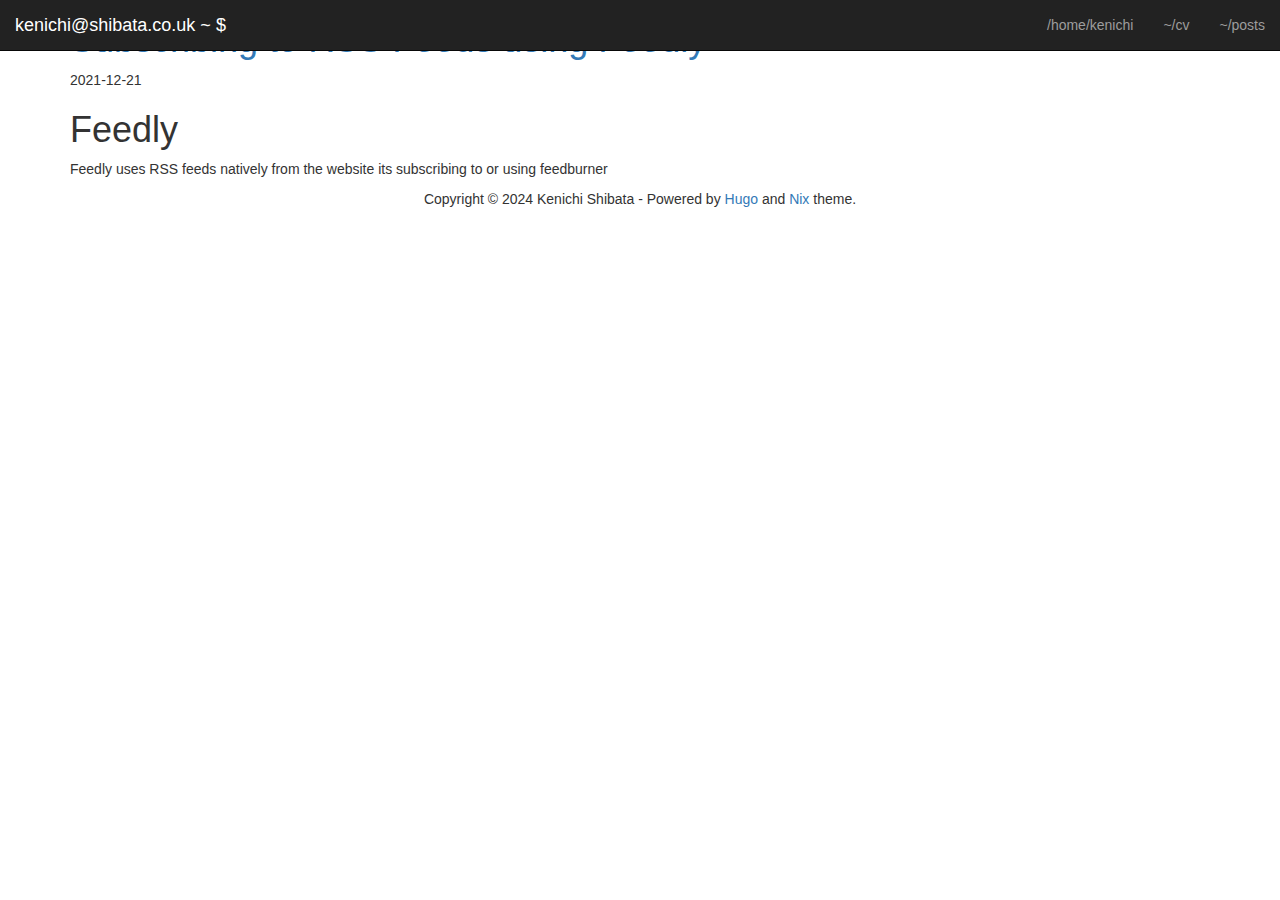
<file: posts/subscribing-to-rss-feeds-using-feedly/index.html>
<!DOCTYPE html>
<html>

    <head>
        <title> Subscribing to RSS Feeds using Feedly &middot; Kenichi Shibata </title>

        <meta http-equiv="content-type" content="text/html; charset=utf-8">
<meta name="viewport" content="width=device-width, initial-scale=1.0, maximum-scale=1">
<meta name="generator" content="Hugo 0.121.1">




<script src="https://code.jquery.com/jquery-3.1.1.min.js"   integrity="sha256-hVVnYaiADRTO2PzUGmuLJr8BLUSjGIZsDYGmIJLv2b8="   crossorigin="anonymous"></script>


<link rel="stylesheet" href="https://maxcdn.bootstrapcdn.com/bootstrap/3.3.7/css/bootstrap.min.css" integrity="sha384-BVYiiSIFeK1dGmJRAkycuHAHRg32OmUcww7on3RYdg4Va+PmSTsz/K68vbdEjh4u" crossorigin="anonymous">

<script src="https://maxcdn.bootstrapcdn.com/bootstrap/3.3.7/js/bootstrap.min.js" integrity="sha384-Tc5IQib027qvyjSMfHjOMaLkfuWVxZxUPnCJA7l2mCWNIpG9mGCD8wGNIcPD7Txa" crossorigin="anonymous"></script>


<link rel="stylesheet" href="https://use.fontawesome.com/releases/v5.7.2/css/all.css" integrity="sha384-fnmOCqbTlWIlj8LyTjo7mOUStjsKC4pOpQbqyi7RrhN7udi9RwhKkMHpvLbHG9Sr" crossorigin="anonymous">


<link rel="stylesheet" href="https://kenichi.shibata.co.uk/css/nix.css">





<link href="https://fonts.googleapis.com/css?family=Inconsolata%7COpen+Sans%7CConcert+One" rel="stylesheet">






    </head>

    <body>
        <header>
<nav class="navbar navbar-default navbar-fixed-top navbar-inverse font-header">
	<div class="container-fluid">
		<div class="navbar-header">
			<button type="button" class="navbar-toggle collapsed" data-toggle="collapse" data-target="#navbar-collapse-1" aria-expanded="false">
				<span class="sr-only">Toggle navigation</span>
				<span class="icon-bar"></span>
				<span class="icon-bar"></span>
				<span class="icon-bar"></span>
			</button>
      <a class="navbar-brand" id="green-terminal" href='https://kenichi.shibata.co.uk/'>
        kenichi@shibata.co.uk ~ $
      </a>
		</div>

		
		<div class="collapse navbar-collapse" id="navbar-collapse-1">
			<ul class="nav navbar-nav navbar-right">
				<li>
					<a href='https://kenichi.shibata.co.uk/'>/home/kenichi</a>
        </li>
        
				
				
				<li class="dropdown">
                    
            		<a href="https://kenichi.shibata.co.uk/cv">~/cv</a>
            		
        		</li>
        		
				
				<li class="dropdown">
                    
            		<a href="https://kenichi.shibata.co.uk/posts">~/posts</a>
            		
        		</li>
        		

			</ul>
		</div>
	</div>
</nav>
</header>

        <div class="flex-wrapper">
            <div class="container wrapper">
                <h1><a href="https://kenichi.shibata.co.uk/posts/subscribing-to-rss-feeds-using-feedly/">Subscribing to RSS Feeds using Feedly</a></h1>
                <span class="post-date">2021-12-21 </span>
                <div class="post-content">
                    <h1 id="feedly">Feedly</h1>
<p>Feedly uses RSS feeds natively from the website its subscribing to or using
feedburner</p>

                </div>
                
                <div class="post-comments">
                    
                </div>
                
            </div>
            <footer class="footer text-center">
<p>Copyright &copy; 2024 Kenichi Shibata -
<span class="credit">
	Powered by
	<a target="_blank" href="https://gohugo.io">Hugo</a>
	and
	<a target="_blank" href="https://github.com/LordMathis/hugo-theme-nix/">Nix</a> theme.
</span>
</p>
</footer>

        </div>
    </body>
</file>
